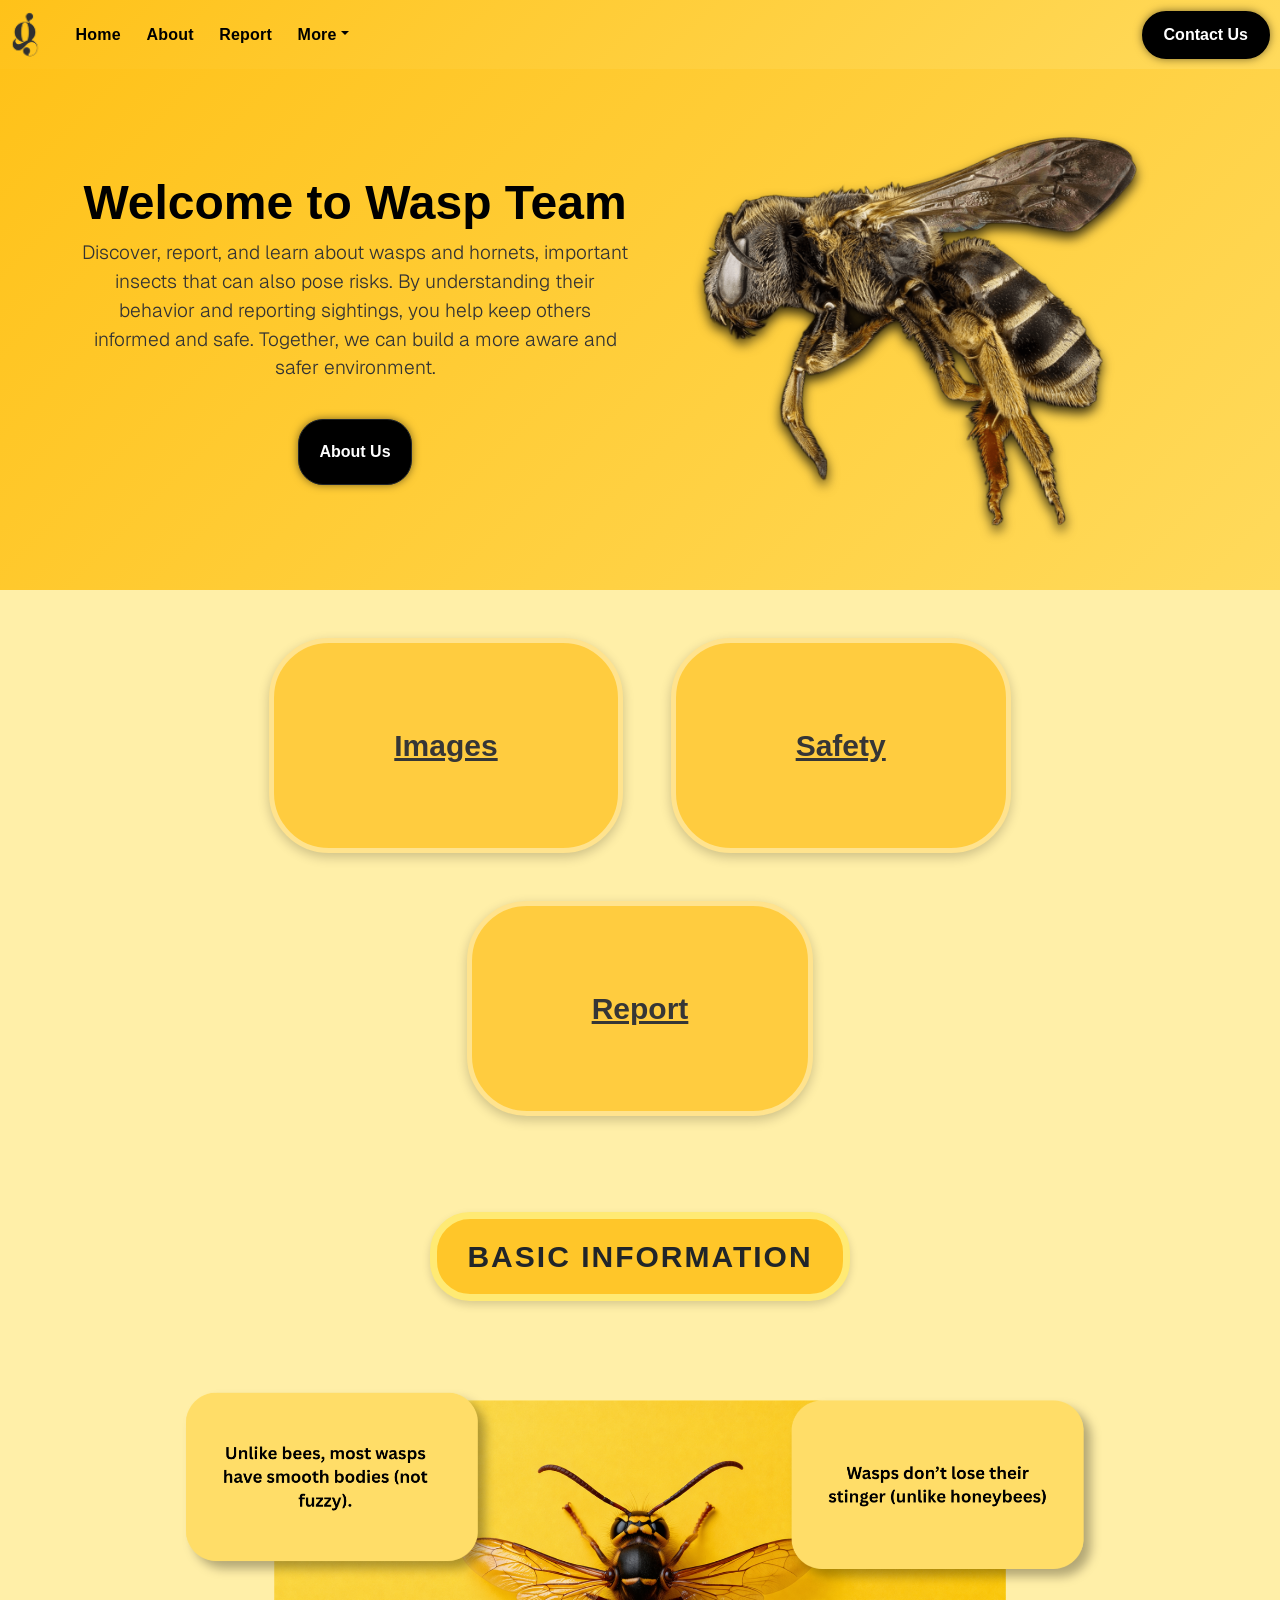
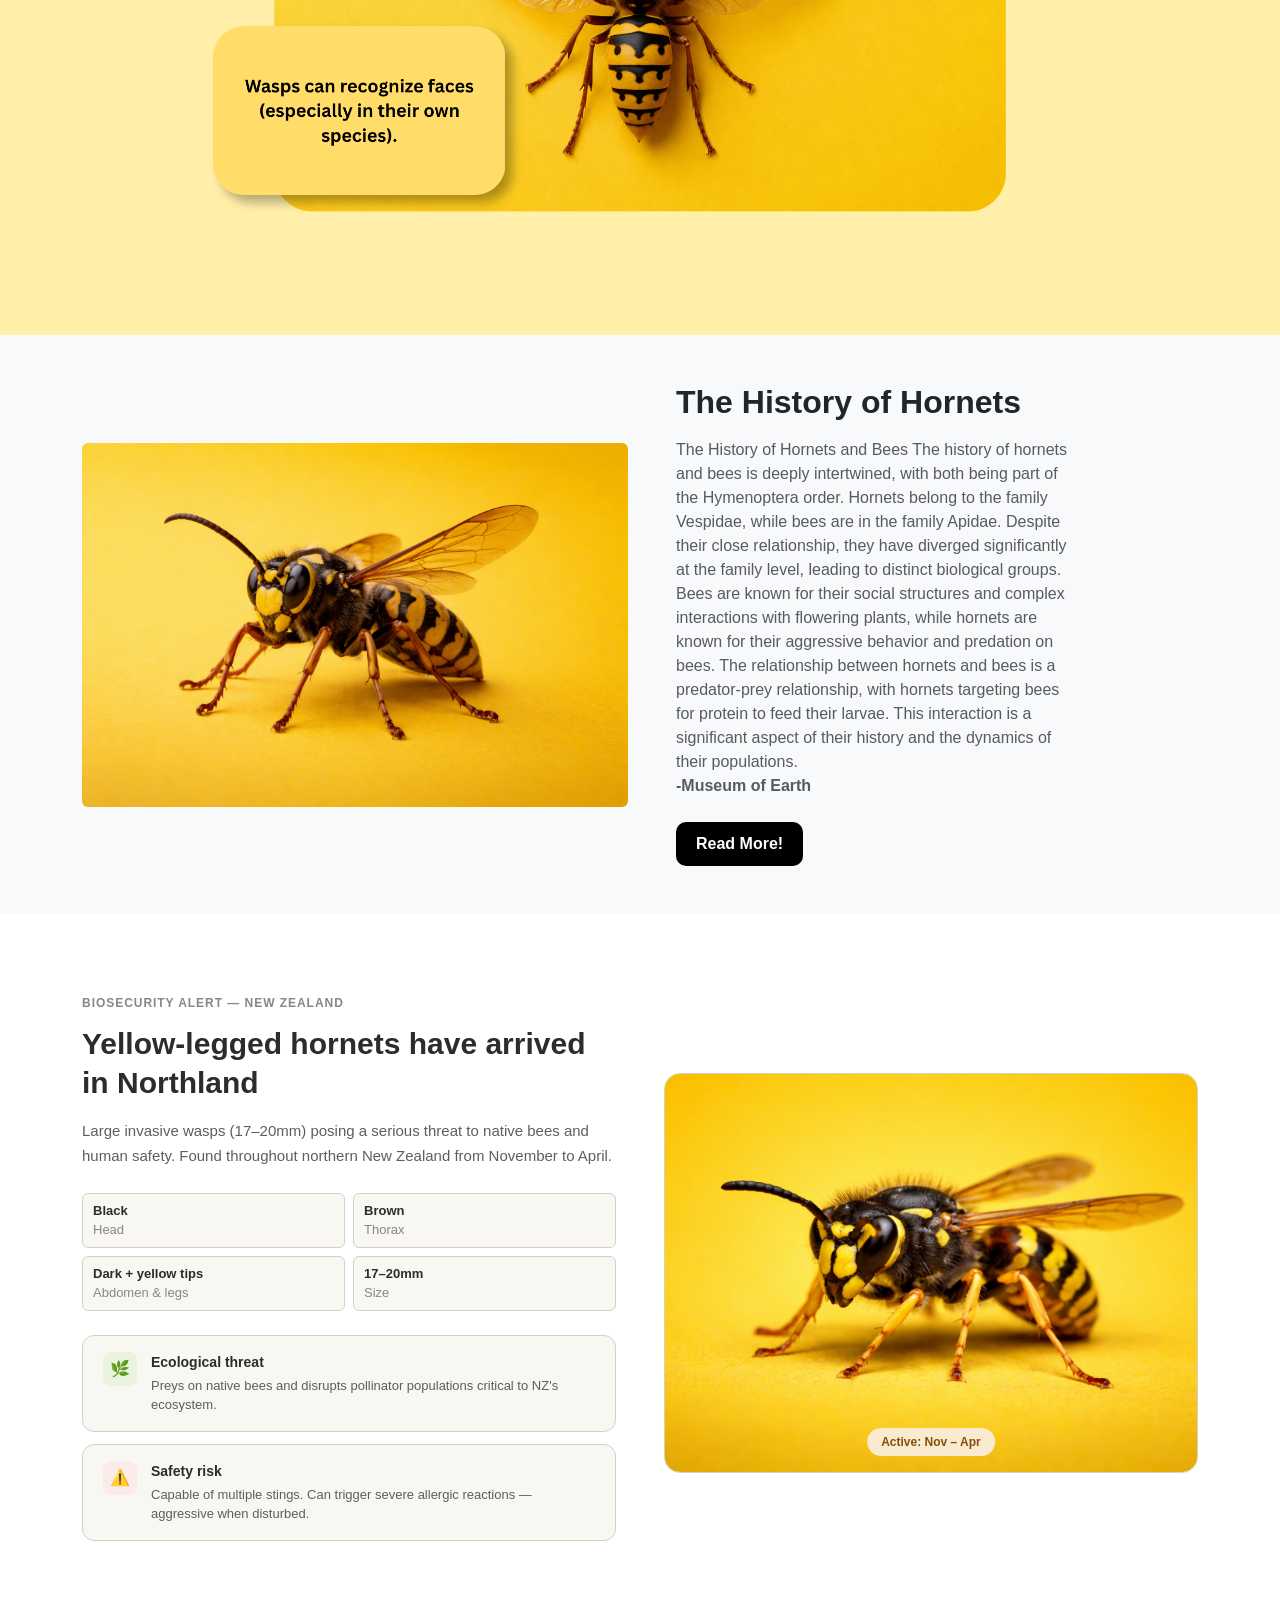
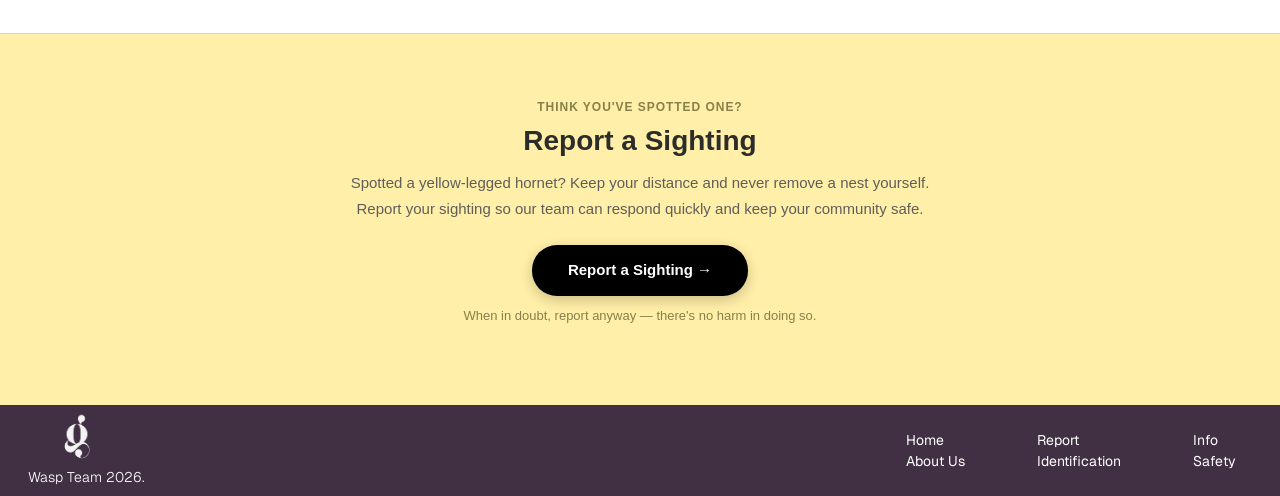
<file: index.html>
<!DOCTYPE html>
<html lang="en">
<head>
    <meta charset="UTF-8">
    <meta name="viewport" content="width=device-width, initial-scale=1.0">
    <title>Wasp Team</title>

    <link href="https://cdn.jsdelivr.net/npm/bootstrap@5.3.3/dist/css/bootstrap.min.css" rel="stylesheet">
    <link rel="stylesheet" href="stylesheet.css">

</head>
<body class="index-body">
     <nav class="navbar navbar-expand-lg navbar-light">
        <a class="bannerbee" href="#">
            <img src="Images/Hornet-Logo-Black.png" width="50" height="50" class="d-inline-block align-text-top me-2" alt="Hornet logo">
        </a>

            <button class="navbar-toggler" type="button" data-bs-toggle="collapse"
            data-bs-target="#navbarContent" aria-controls="navbarContent"
            aria-expanded="false" aria-label="Toggle navigation">
            <span class="navbar-toggler-icon"></span>
            </button>

        <div class="collapse navbar-collapse" id="navbarContent">
            <ul class="navbar-nav me-auto mb-2 mb-lg-0">
            <li class="nav-item"><a class="nav-link active" href="index.html">Home</a></li>
            <li class="nav-item"><a class="nav-link" href="about.html">About</a></li>
            <li class="nav-item"><a class="nav-link" href="report-page.html">Report</a></li>
            <li class="nav-item dropdown custom-dropdown">
            <a class="nav-link dropdown-toggle" href="#" role="button" data-bs-toggle="dropdown">More</a>
            <div class="dropdown-menu custom-menu">
                <a class="dropdown-item" href="identification.html">Identification</a>
                <a class="dropdown-item" href="Why_they_are_harmful.html">Why They're Harmful</a>
                <a class="dropdown-item" href="safety-page.html">Safety</a>
            </div>
            </li>
            </ul>
            <form class="d-flex">
                <button class="btn contact-btn contactbutton" type="submit">Contact Us</button>
            </form>
        </div>
    </nav>
    <!-- nav -->
    
    <section class="hero-banner py-5" style="background-color: #FFC219; color: #000;">
        <div class="container">
            <div class="row align-items-center">
                <!-- Info on the left -->
                <div class="col-md-6 mb-4 mb-md-0">
                    <h1 class="display-5 fw-bold welcometext">Welcome to Wasp Team</h1>
                    <p class="lead">Discover, report, and learn about wasps and hornets, important insects that can also pose risks. By understanding their behavior and reporting sightings, you help keep others informed and safe. Together, we can build a more aware and safer environment.</p>
                    <!-- FIX 1: replaced <a><button> with styled <a> -->
                    <a href="about.html" class="btn btn-dark mt-3 aboutus-text">About Us</a>
                </div>
                <!-- Image on the right -->
                <div class="col-md-6 text-center bannerbee-image">
                    <img src="Images/bannerbee.png" alt="Wasp Team Logo" class="img-fluid">
                </div>
            </div>
        </div>
    </section>


<div class="container py-5 text-center buttons">
  <div class="d-flex justify-content-center gap-5 flex-wrap">
    <!-- FIX 2, 3, 4 replaced <a><button> with styled <a> -->
    <a href="identification.html" class="custom-btn"><strong>Images</strong></a>
    <a href="safety-page.html" class="custom-btn"><strong>Safety</strong></a>
    <a href="report-page.html" class="custom-btn"><strong>Report</strong></a>
  </div>
</div>
<div class="container text-center py-5">
    <div class="mb-4">
        <div class="title-box"><strong>BASIC INFORMATION</strong></div>
    </div>

    <div class="main-box">
        <img src="Images/waspelement.png" class="img-fluid" alt="Wasp Element Image">
    </div>
</div>


    <section class="py-5 bg-light">
        <div class="container">
            <div class="row align-items-center">
                <div class="col-md-6 mb-4 mb-md-0">
                    <img src="Images/hornetstanding.png" alt="Hornet image" class="img-fluid rounded">
                </div>
                <div class="col-md-5">
                    <!-- FIX 16: changed h3 to h2 to stop skipping levels -->
                    <h2 class="fw-bold mb-3 px-4">The History of Hornets</h2>
                    <p class="text-muted px-4">
The History of Hornets and Bees
The history of hornets and bees is deeply intertwined, with both being part of the Hymenoptera order. Hornets belong to the family Vespidae, while bees are in the family Apidae. Despite their close relationship, they have diverged significantly at the family level, leading to distinct biological groups. Bees are known for their social structures and complex interactions with flowering plants, while hornets are known for their aggressive behavior and predation on bees. The relationship between hornets and bees is a predator-prey relationship, with hornets targeting bees for protein to feed their larvae. This interaction is a significant aspect of their history and the dynamics of their populations. <br> <!-- FIX 5, 6: closed the unclosed <strong> tag properly -->
                    <strong>-Museum of Earth</strong></p>
                    <!-- FIX 7: replaced <a><button> with styled <a> -->
                    <a href="identification.html" class="btn btn-warning fw-bold mt-2 mx-4 readmorebtn">Read More!</a>
                </div>
            </div>
        </div>
    </section>


<!-- Biosecurity Alert Section -->
<section class="hornet-section">
  <div class="container">
    <div class="row align-items-center g-5">

      <!-- left sideInfo -->
      <div class="col-lg-6">
        <p class="section-label">Biosecurity Alert — New Zealand</p>
        <h2>Yellow-legged hornets have arrived in Northland</h2>
        <p class="lead-text">
          Large invasive wasps (17–20mm) posing a serious threat to native bees and human safety.
          Found throughout northern New Zealand from November to April.
        </p>

        <!-- Identification grid -->
        <div class="id-grid">
          <div class="id-tag"><span>Black</span>Head</div>
          <div class="id-tag"><span>Brown</span>Thorax</div>
          <div class="id-tag"><span>Dark + yellow tips</span>Abdomen &amp; legs</div>
          <div class="id-tag"><span>17–20mm</span>Size</div>
        </div>

        <!-- Threat cards -->
        <div class="threat-card">
          <div class="icon icon-eco">🌿</div>
          <div>
            <p class="card-title">Ecological threat</p>
            <p class="card-desc">Preys on native bees and disrupts pollinator populations critical to NZ's ecosystem.</p>
          </div>
        </div>

        <div class="threat-card">
          <div class="icon icon-safety">⚠️</div>
          <div>
            <p class="card-title">Safety risk</p>
            <p class="card-desc">Capable of multiple stings. Can trigger severe allergic reactions — aggressive when disturbed.</p>
          </div>
        </div>
      </div>

      <!-- RIGHT: Image -->
      <div class="col-lg-6">
        <div class="image-frame">
          <img src="Images/reportindexwasp.png" alt="Yellow-legged hornet">
          <div class="season-pill">Active: Nov – Apr</div>
        </div>
      </div>

    </div>
  </div>
</section>

<!-- Report CTA Section (separate, centered, consistent with page style) -->
<section class="report-cta-section">
  <div class="container text-center">
    <div class="report-cta-inner">
      <p class="report-cta-label">Think you've spotted one?</p>
      <h2 class="report-cta-heading">Report a Sighting</h2>
      <p class="report-cta-desc">
        Spotted a yellow-legged hornet? Keep your distance and never remove a nest yourself.<br>
        Report your sighting so our team can respond quickly and keep your community safe.
      </p>
      <a href="report-page.html" class="report-cta-btn">Report a Sighting →</a>
      <p class="report-cta-hint">When in doubt, report anyway — there's no harm in doing so.</p>
    </div>
  </div>
</section>

 <!-- Footer -->
<footer id="footer-main" class="text-white py-2 container-fluid">
    <div class="row align-items-center px-3">
        <!-- Logo + text -->
        <div class="col-12 col-md-auto mb-3 mb-md-0 d-flex flex-column align-items-center align-items-md-start">
            <a href="index.html">
                <img src="Images/Hornet-Logo-White.png"
                     alt="Logo"
                     class="footer-logo mb-1 mx-4"
                     style="height: 50px;">
            </a>
            <p class="mb-0 small fw-light text-center text-md-start">
                Wasp Team 2026.
            </p>
        </div>
        <div class="col-md d-none d-md-block"></div>

        <!-- Footer links -->
        <nav class="col-12 col-md-auto">
            <div class="d-flex flex-column flex-md-row gap-md-3">
                <hr class="w-100 d-md-none border-light opacity-50 my-2">
                <div class="border-md-start ps-md-4 py-md-1">
                    <a href="index.html" class="d-block text-decoration-none text-white small px-md-3 footer-button">Home</a>
                    <a href="about.html" class="d-block text-decoration-none text-white small px-md-3 footer-button">About Us</a>
                </div>
                <hr class="w-100 d-md-none border-light opacity-50 my-2">
                <div class="border-md-start ps-md-4 py-md-1">
                    <a href="report-page.html" class="d-block text-decoration-none text-white small px-md-3 footer-button">Report</a>
                    <a href="identification.html" class="d-block text-decoration-none text-white small px-md-3 footer-button">Identification</a>
                </div>
                <hr class="w-100 d-md-none border-light opacity-50 my-2">

                <div class="border-md-start ps-md-4 py-md-1">
                    <a href="why_they_are_harmful.html" class="d-block text-decoration-none text-white small px-md-3 footer-button">Info</a>
                    <a href="safety-page.html" class="d-block text-decoration-none text-white small px-md-3 footer-button">Safety</a>
                </div>
                <hr class="w-100 d-md-none border-light opacity-50 mt-2">
            </div>
        </nav>
    </div>
</footer>

<script src="https://cdn.jsdelivr.net/npm/bootstrap@5.3.3/dist/js/bootstrap.bundle.min.js"></script>
</body>
</html>
</file>
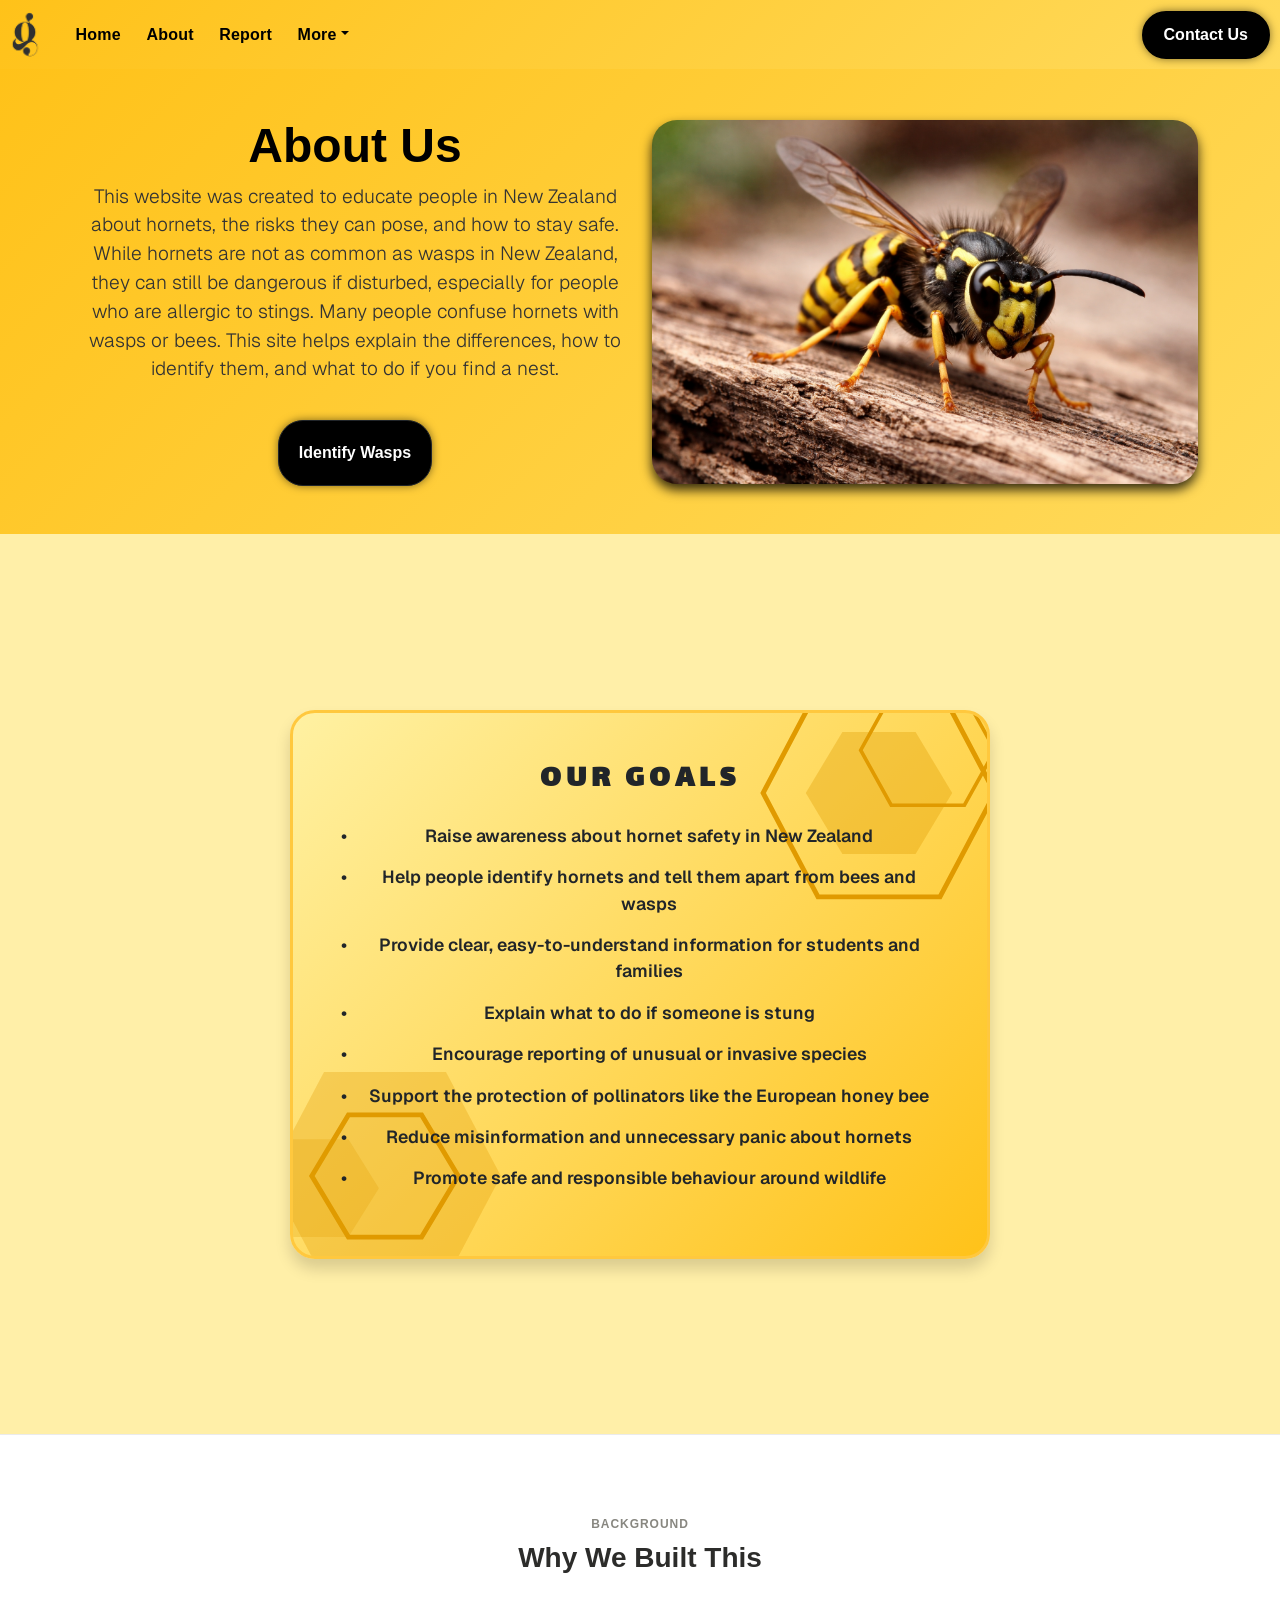
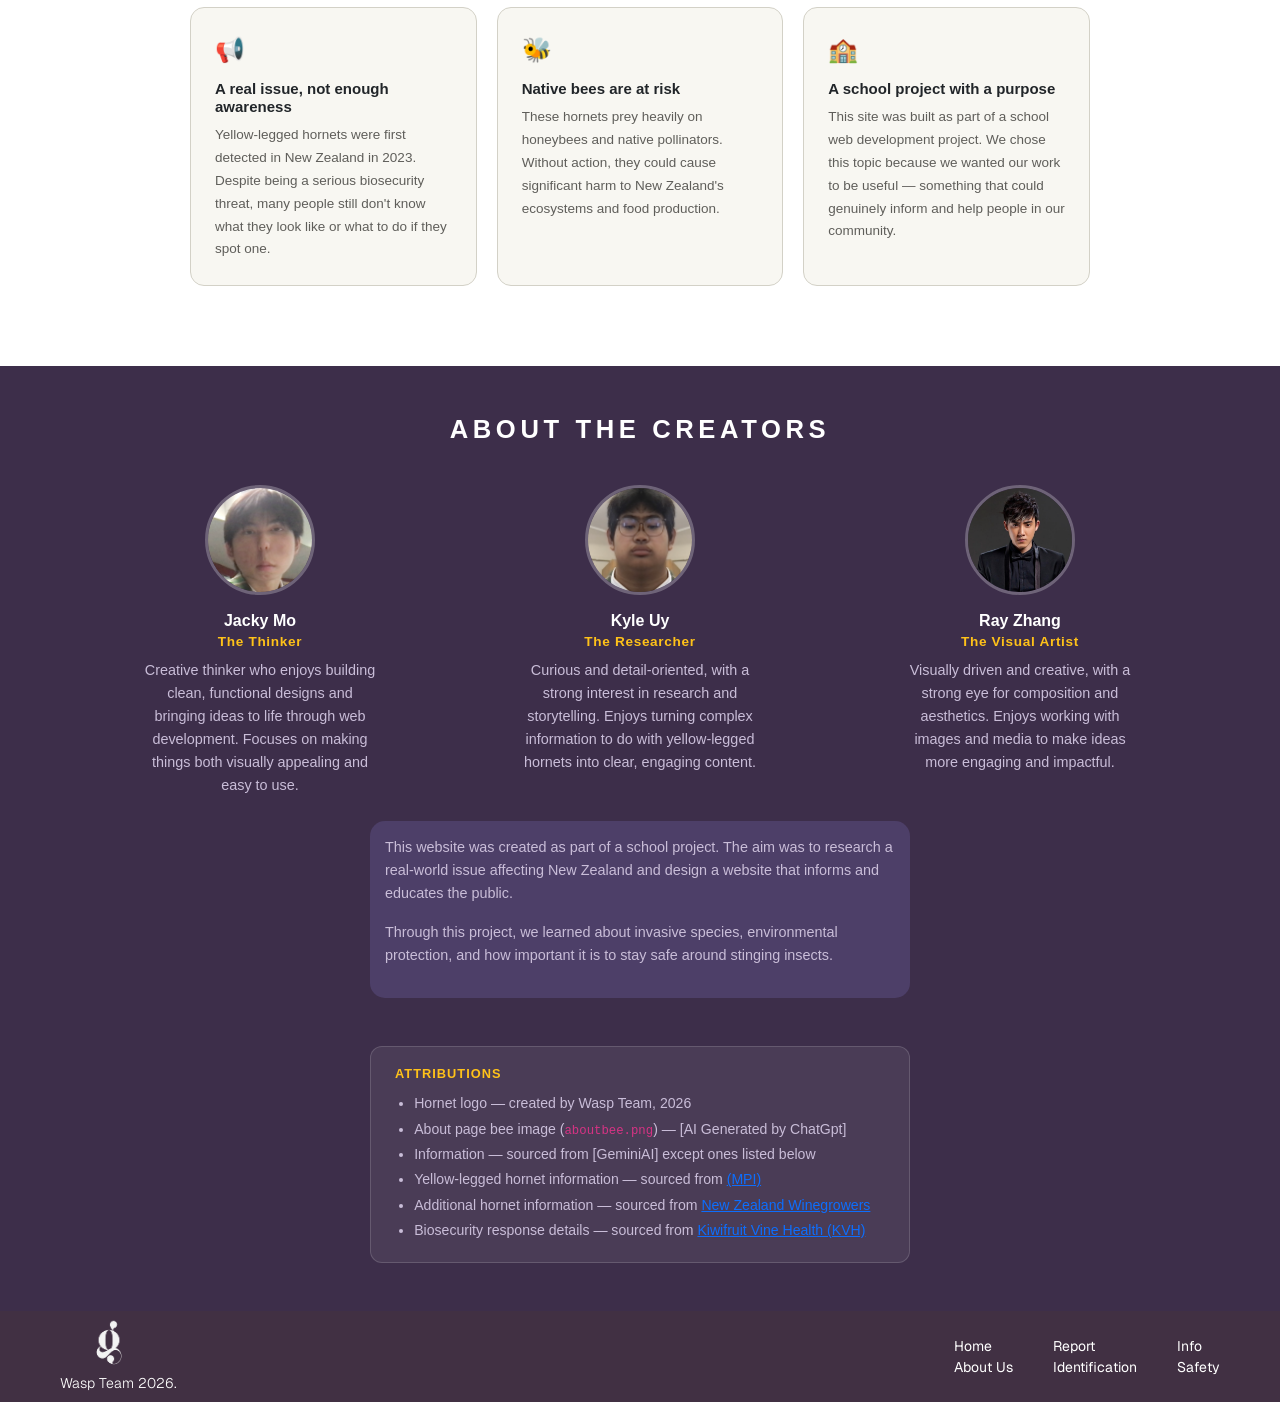
<file: about.html>
<!DOCTYPE html>
<html lang="en">
<head>
    <meta charset="UTF-8">
    <meta name="viewport" content="width=device-width, initial-scale=1.0">
    <title>Wasp Team</title>

    <link href="https://cdn.jsdelivr.net/npm/bootstrap@5.3.3/dist/css/bootstrap.min.css" rel="stylesheet">
    <link rel="stylesheet" href="stylesheet.css">

</head>
<body class="index-body">
    <!-- nav -->
    <nav class="navbar navbar-expand-lg navbar-light">
        <a class="bannerbee" href="#">
            <img src="Images/Hornet-Logo-Black.png" width="50" height="50" class="d-inline-block align-text-top me-2" alt="Hornet logo">
        </a>

            <button class="navbar-toggler" type="button" data-bs-toggle="collapse"
            data-bs-target="#navbarContent" aria-controls="navbarContent"
            aria-expanded="false" aria-label="Toggle navigation">
            <span class="navbar-toggler-icon"></span>
            </button>

        <div class="collapse navbar-collapse" id="navbarContent">
            <ul class="navbar-nav me-auto mb-2 mb-lg-0">
            <li class="nav-item"><a class="nav-link active" href="index.html">Home</a></li>
            <li class="nav-item"><a class="nav-link" href="about.html">About</a></li>
            <li class="nav-item"><a class="nav-link" href="report-page.html">Report</a></li>
            <li class="nav-item dropdown">
            <li class="nav-item dropdown custom-dropdown">
            <a class="nav-link dropdown-toggle" href="#" role="button" data-bs-toggle="dropdown">More</a>
            <div class="dropdown-menu custom-menu">
                <a class="dropdown-item" href="identification.html">Identification</a>
                <a class="dropdown-item" href="Why_they_are_harmful.html">Why They're Harmful</a>
                <a class="dropdown-item" href="safety-page.html">Safety</a>
            </div>
            </li>
            </ul>
            <form class="d-flex">
                <button class="btn contact-btn contactbutton" type="submit">Contact Us</button>
            </form>
        </div>
    </nav>
    <!-- nav -->
       <section class="hero-banner py-5" style="background-color: #FFC219; color: #000;">
        <div class="container">
            <div class="row align-items-center">
                <!-- Info on the left -->
                <div class="col-md-6 mb-4 mb-md-0">
                    <h1 class="display-5 fw-bold welcometext">About Us</h1>
                    <p class="lead">This website was created to educate people in New Zealand about hornets, the risks they can pose, and how to stay safe. While hornets are not as common as wasps in New Zealand, they can still be dangerous if disturbed, especially for people who are allergic to stings.
Many people confuse hornets with wasps or bees. This site helps explain the differences, how to identify them, and what to do if you find a nest.</p>
                    <a href="identification.html" class="btn btn-dark mt-3 aboutus-text">Identify Wasps</a>
                </div>
                <!-- Image on the right -->
                <div class="col-md-6 text-center bannerbee-image">
                    <img src="Images/aboutbee.png" alt="Wasp Team Logo" class="img-fluid">
                </div>
            </div>
        </div>
    </section>

    <!-- goals -->
     <div class="container d-flex justify-content-center align-items-center min-vh-100">
  <div class="goals-card text-center p-5">

    <h2 class="fw-bold mb-4 goals-title">OUR GOALS</h2>

    <ul class="list-unstyled goals-list">
      <li>Raise awareness about hornet safety in New Zealand</li>
      <li>Help people identify hornets and tell them apart from bees and wasps</li>
      <li>Provide clear, easy-to-understand information for students and families</li>
      <li>Explain what to do if someone is stung</li>
      <li>Encourage reporting of unusual or invasive species</li>
      <li>Support the protection of pollinators like the European honey bee</li>
      <li>Reduce misinformation and unnecessary panic about hornets</li>
      <li>Promote safe and responsible behaviour around wildlife</li>
    </ul>

  </div>
</div>
<!-- goals -->

<!-- Why We Built This -->
<section class="why-section">
  <div class="container">
    <div class="why-inner">
      <p class="why-label">Background</p>
      <h2 class="why-heading">Why We Built This</h2>
      <div class="why-grid">
        <div class="why-card">
          <div class="why-icon">📢</div>
          <h3>A real issue, not enough awareness</h3>
          <p>Yellow-legged hornets were first detected in New Zealand in 2023. Despite being a serious biosecurity threat, many people still don't know what they look like or what to do if they spot one.</p>
        </div>
        <div class="why-card">
          <div class="why-icon">🐝</div>
          <h3>Native bees are at risk</h3>
          <p>These hornets prey heavily on honeybees and native pollinators. Without action, they could cause significant harm to New Zealand's ecosystems and food production.</p>
        </div>
        <div class="why-card">
          <div class="why-icon">🏫</div>
          <h3>A school project with a purpose</h3>
          <p>This site was built as part of a school web development project. We chose this topic because we wanted our work to be useful — something that could genuinely inform and help people in our community.</p>
        </div>
      </div>
    </div>
  </div>
</section>
<!-- Why We Built This -->

   <section class="creators-section">
  <div class="container">

    <h2 class="creators-title">About the Creators</h2>

    <!-- Creator cards -->
    <div class="row justify-content-center g-4 mb-4">

      <div class="col-12 col-sm-6 col-md-4 text-center">
        <img src="Images/jackymo.png" alt="Jacky Mo" class="creator-img mb-3">
        <h3 class="creator-name">Jacky Mo</h3>
        <p class="creator-role">The Thinker</p>
        <p class="creator-bio">Creative thinker who enjoys building clean, functional designs and bringing ideas to life through web development. Focuses on making things both visually appealing and easy to use.</p>
      </div>

      <div class="col-12 col-sm-6 col-md-4 text-center">
        <img src="Images/kyleuy.png" alt="Kyle Uy" class="creator-img mb-3">
        <h3 class="creator-name">Kyle Uy</h3>
        <p class="creator-role">The Researcher</p>
        <p class="creator-bio">Curious and detail-oriented, with a strong interest in research and storytelling. Enjoys turning complex information to do with yellow-legged hornets into clear, engaging content.</p>
      </div>

      <div class="col-12 col-sm-6 col-md-4 text-center">
        <img src="Images/rayzhang.png" alt="Ray Zhang" class="creator-img mb-3">
        <h3 class="creator-name">Ray Zhang</h3>
        <p class="creator-role">The Visual Artist</p>
        <p class="creator-bio">Visually driven and creative, with a strong eye for composition and aesthetics. Enjoys working with images and media to make ideas more engaging and impactful.</p>
      </div>

    </div>

    <!-- Description -->
    <div class="row justify-content-center mb-5">
      <div class="col-12 col-md-8">
        <div class="creators-text">
          <p>This website was created as part of a school project. The aim was to research a real-world issue affecting New Zealand and design a website that informs and educates the public.</p>
          <p>Through this project, we learned about invasive species, environmental protection, and how important it is to stay safe around stinging insects.</p>
        </div>
      </div>
    </div>

    <!-- Image Attribution -->
    <div class="image-attribution-box">
      <h3 class="attribution-title">Attributions</h3>
      <ul class="attribution-list">
        <li>Hornet logo — created by Wasp Team, 2026</li>
        <li>About page bee image (<code>aboutbee.png</code>) — [AI Generated by ChatGpt]</li>
        <li>Information — sourced from [GeminiAI] except ones listed below</li>
        <li>Yellow-legged hornet information — sourced from <a href="https://www.mpi.govt.nz/biosecurity/exotic-pests-and-diseases-in-new-zealand/active-biosecurity-responses-to-pests-and-diseases/yellow-legged-hornets-in-auckland">(MPI)</a></li>
<li>Additional hornet information — sourced from <a href="https://www.nzwine.com/en/sustainability/biosecurity/yellow-legged-hornet/">New Zealand Winegrowers</a></li>
<li>Biosecurity response details — sourced from <a href="https://kvh.org.nz/biosecurity/yellow-legged-hornet">Kiwifruit Vine Health (KVH)</a></li>
      </ul>
    </div>

    </div>
  </section>

    <!-- Footer Section -->
    <footer id="footer-trial-1" class="text-white py-2 container-fluid">
        <div class="row align-items-center px-5">
            <!-- Logo and copyright -->
            <div class="col-12 col-md-auto mb-3 mb-md-0 d-flex flex-column align-items-center align-items-md-start">
                <a href="#"><img src="Images/Hornet-Logo-White.png" alt="Logo" class="footer-logo mb-1 mx-4" style="height: 50px;"></a>
                <p class="mb-0 small fw-light text-center text-md-start">Wasp Team 2026.</p>
            </div>

            <!-- Spacer for laayout-->
            <div class="col-md d-none d-md-block"></div>
            <!-- Footer navigation links -->
            <div class="col-12 col-md-auto">
                <div class="d-flex flex-column flex-md-row gap-md-3">
                    <!-- First group of links -->
                    <hr class="w-100 d-md-none border-light opacity-50 my-2">
                    <div class="border-md-start ps-md-4 py-md-1">
                        <a href="#" class="d-block text-decoration-none text-white small">Home</a>
                        <a href="#" class="d-block text-decoration-none text-white small">About Us</a>
                    </div>
                    <!-- Second group of links -->
                    <hr class="w-100 d-md-none border-light opacity-50 my-2">
                    <div class="border-md-start ps-md-4 py-md-1">
                        <a href="#" class="d-block text-decoration-none text-white small">Report</a>
                        <a href="#" class="d-block text-decoration-none text-white small">Identification</a>
                    </div>
                    <!-- Third grop of links -->
                    <hr class="w-100 d-md-none border-light opacity-50 my-2">
                    <div class="border-md-start ps-md-4 py-md-1">
                        <a href="#" class="d-block text-decoration-none text-white small">Info</a>
                        <a href="#" class="d-block text-decoration-none text-white small">Safety</a>
                    </div>
                    <hr class="w-100 d-md-none border-light opacity-50 mt-2">
                </div>
            </div>
        </div>
    </footer>
    <!-- Bootstrap JS Bundle CDN -->
    <script src="https://cdn.jsdelivr.net/npm/bootstrap@5.3.3/dist/js/bootstrap.bundle.min.js"></script>
</body>
</html>
</file>
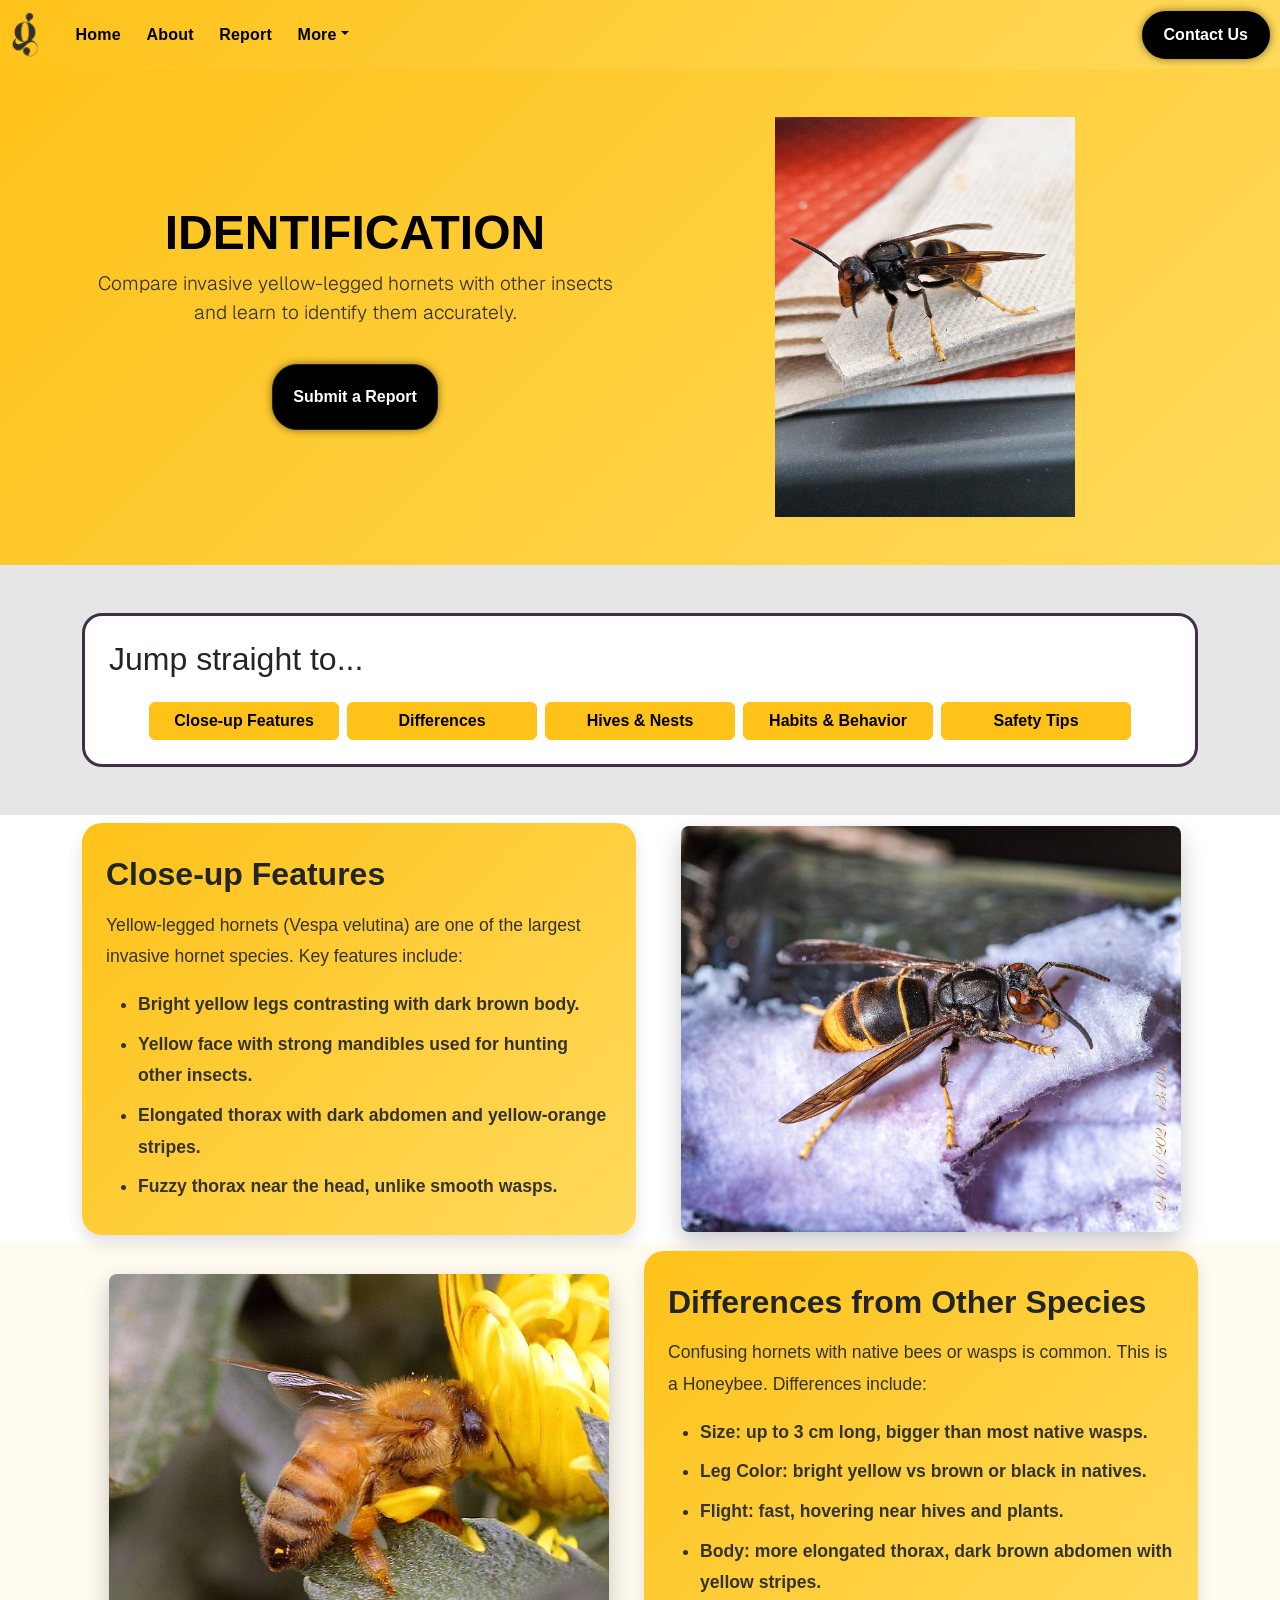
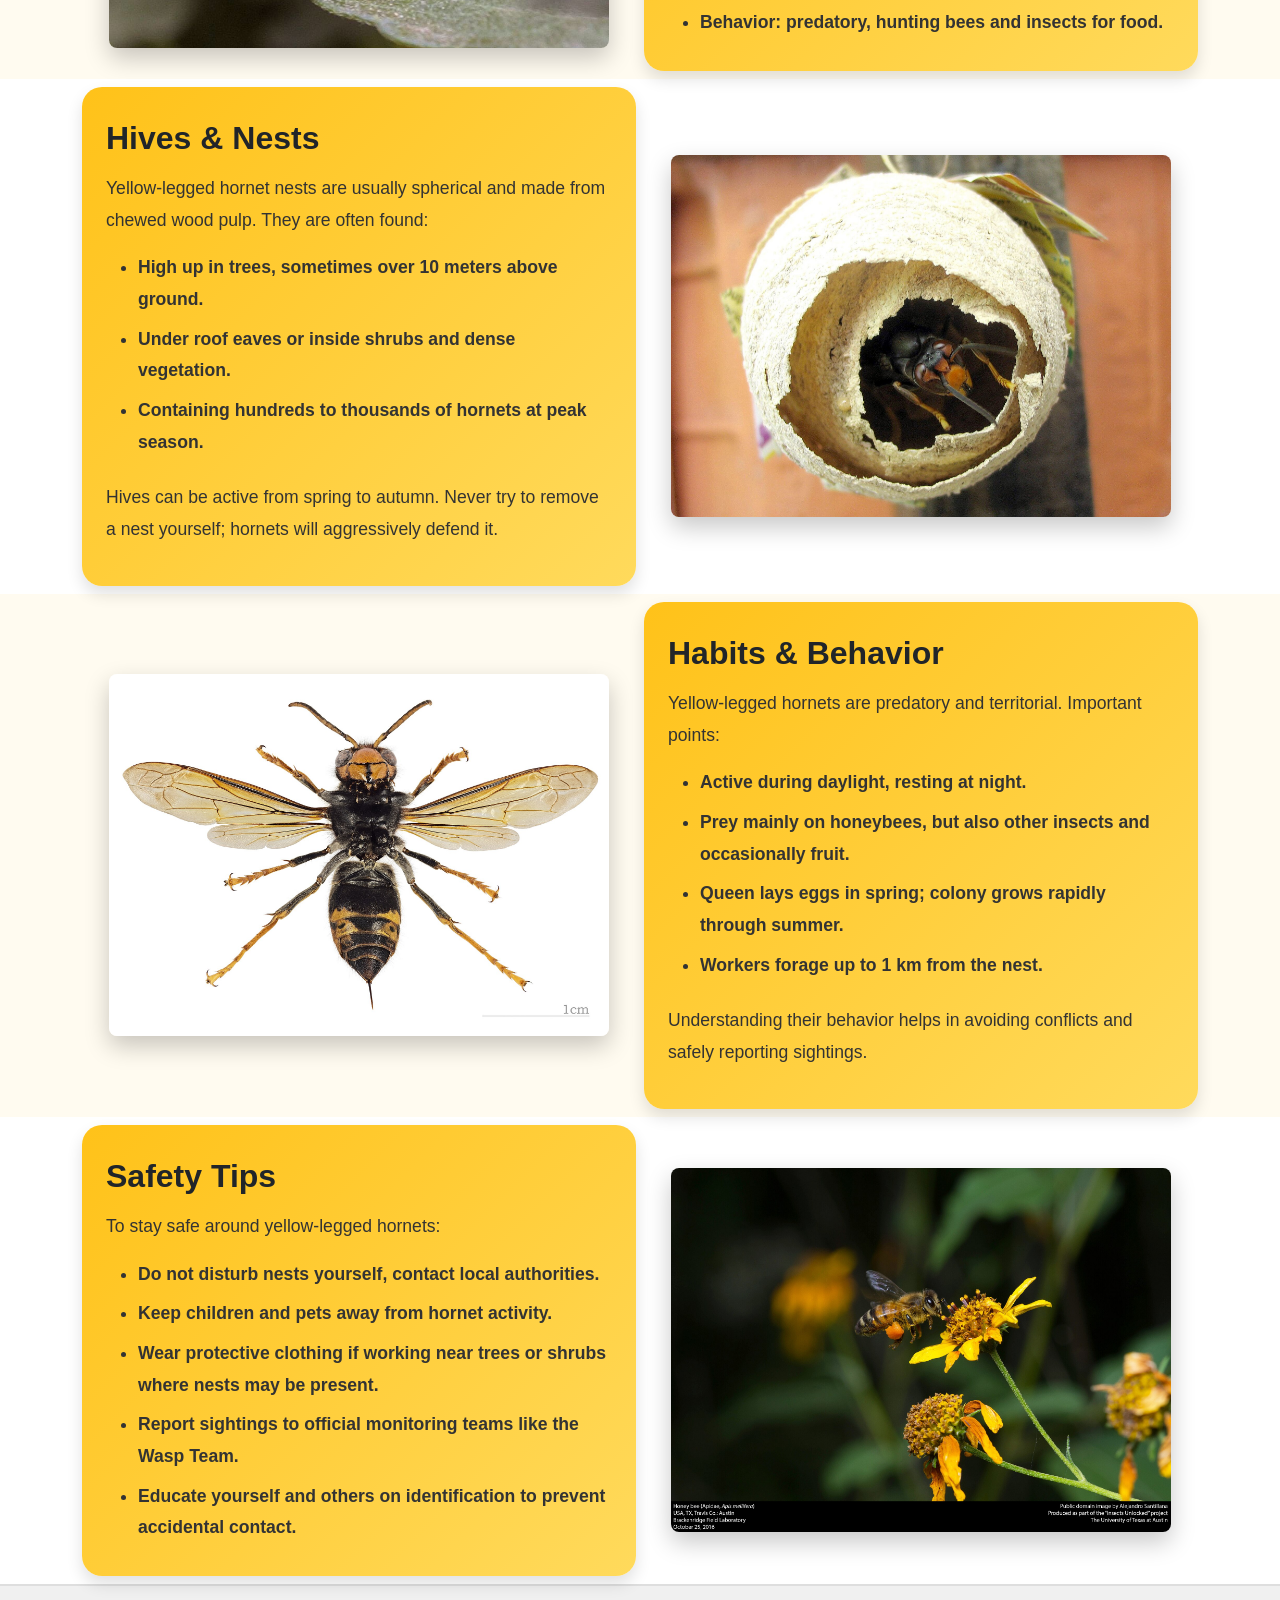
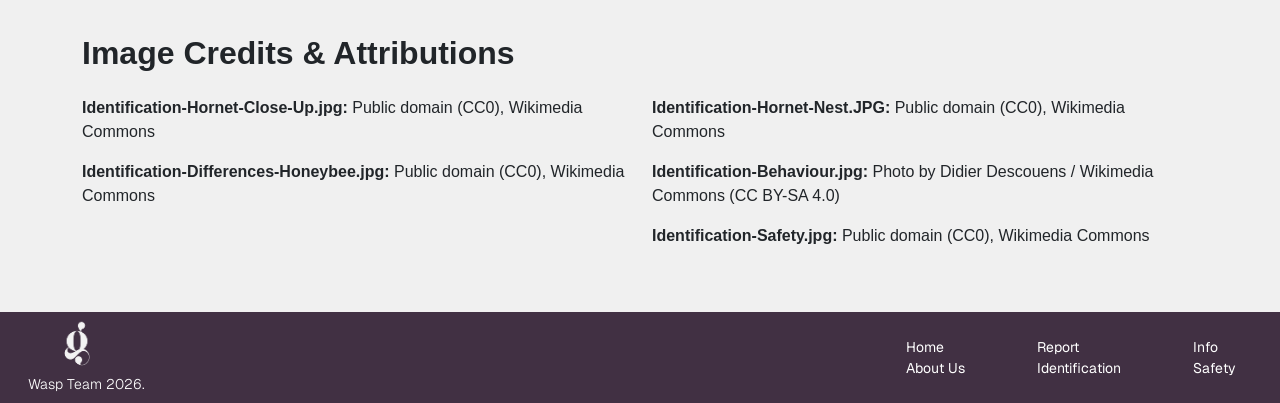
<file: identification.html>
<!DOCTYPE html>
<html lang="en">
<head>
    <meta charset="UTF-8">
    <meta name="viewport" content="width=device-width, initial-scale=1.0">
    <meta name="description" content="Identification page for invasive yellow-legged hornets. Compare images and learn how to identify them.">
    <meta name="keywords" content="hornet, invasive species, identification, yellow-legged hornet, wasp">
    <link href="https://cdn.jsdelivr.net/npm/bootstrap@5.3.3/dist/css/bootstrap.min.css" rel="stylesheet">
    <link rel="stylesheet" href="stylesheet.css">
    <title>Identification – Wasp Team</title>
</head>
<body>
<!-- Header / Navigation -->
<header class="honeycomb-bg">
    <nav class="navbar navbar-expand-lg navbar-light">
        <a class="bannerbee" href="index.html">
            <img src="Images/Hornet-Logo-Black.png" width="50" height="50" class="d-inline-block align-text-top me-2" alt="wasp team logo, a curly 'g'">
        </a>

            <button class="navbar-toggler" type="button" data-bs-toggle="collapse"
            data-bs-target="#navbarContent" aria-controls="navbarContent"
            aria-expanded="false" aria-label="Toggle navigation">
            <span class="navbar-toggler-icon"></span>
            </button>

        <div class="collapse navbar-collapse" id="navbarContent">
            <ul class="navbar-nav me-auto mb-2 mb-lg-0">
            <li class="nav-item"><a class="nav-link active" href="index.html">Home</a></li>
            <li class="nav-item"><a class="nav-link" href="about.html">About</a></li>
            <li class="nav-item"><a class="nav-link" href="report-page.html">Report</a></li>
            <li class="nav-item dropdown custom-dropdown">
            <a class="nav-link dropdown-toggle" href="#" role="button" data-bs-toggle="dropdown">More</a>
            <div class="dropdown-menu custom-menu">
                <a class="dropdown-item" href="identification.html">Identification</a>
                <a class="dropdown-item" href="Why_they_are_harmful.html">Why They're Harmful</a>
                <a class="dropdown-item" href="safety-page.html">Safety</a>
            </div>
            </li>
            </ul>
            <a href="mailto:jm22186@my.westlake.school.nz" class="btn contact-btn contactbutton">Contact Us</a>
        </div>
    </nav>
</header>

<main>
<!-- Hero Banner -->
<section class="hero-banner py-5 text-dark">
    <div class="container">
        <div class="row align-items-center">
            <div class="col-md-6 mb-4 mb-md-0">
                <h1 class="display-5 fw-bold">IDENTIFICATION</h1>
                <p class="lead">Compare invasive yellow-legged hornets with other insects and learn to identify them accurately.</p>
                <a class="report-button-link btn btn-dark mt-3 aboutus-text" target="_blank" href="report-page.html">
                   Submit a Report
                </a>            
            </div>
            <div class="col-md-6 text-center">
                <img src="Images/Hornet_on_a_tissue.jpg" alt="Wasp Team Logo" class="img-fluid" id="identification-hero-img">
            </div>
        </div>
    </div>
</section>

<!-- Quick Links Container -->
<section class="container my-5">
    <div class="quicklinks-box p-4 mb-4">
        <h2 class="mb-4">Jump straight to...</h2>
        <div class="row g-2 justify-content-center">
            <div class="col-12 col-sm-6 col-lg-auto">
                <a href="#closeup" class="btn btn-warning w-100 fw-bold">Close-up Features</a>
            </div>
            <div class="col-12 col-sm-6 col-lg-auto">
                <a href="#differences" class="btn btn-warning w-100 fw-bold">Differences</a>
            </div>
            <div class="col-12 col-sm-6 col-lg-auto">
                <a href="#hives" class="btn btn-warning w-100 fw-bold">Hives & Nests</a>
            </div>
            <div class="col-12 col-sm-6 col-lg-auto">
                <a href="#habits" class="btn btn-warning w-100 fw-bold">Habits & Behavior</a>
            </div>
            <div class="col-12 col-sm-6 col-lg-auto">
                <a href="#safety" class="btn btn-warning w-100 fw-bold">Safety Tips</a>
            </div>
        </div>
    </div>
</section>


<!-- Section 1: Close-up Features -->
<section class="py-2 identification-light-bg" id="closeup">
    <div class="container">
        <div class="row align-items-center g-4 g-md-2">
            <div class="col-12 col-md-6 order-md-1 order-2">
                <article class="info-box p-4 h-100 d-flex flex-column justify-content-center">
                <h2 class="fw-bold mb-3 pt-2">Close-up Features</h2>
                    <p class="mb-3">Yellow-legged hornets (Vespa velutina) are one of the largest invasive hornet species. Key features include:</p>
                    <ul class="mb-0">
                        <li class="mb-2">Bright yellow legs contrasting with dark brown body.</li>
                        <li class="mb-2">Yellow face with strong mandibles used for hunting other insects.</li>
                        <li class="mb-2">Elongated thorax with dark abdomen and yellow-orange stripes.</li>
                        <li class="mb-2">Fuzzy thorax near the head, unlike smooth wasps.</li>
                    </ul>
                </article>
            </div>
            <div class="col-12 col-md-6 order-md-2 order-1 text-center ps-md-4">
                <img src="Images/Identification-Hornet-Close-Up.jpg" alt="Hornet Close-up" class="img-fluid rounded-3 identification-img">
            </div>
        </div>
    </div>
</section>

<!-- Section 2: Differences -->
<section class="py-2 identification-alt-bg" id="differences">
    <div class="container">
        <div class="row align-items-center g-4 g-md-2">
            <div class="col-12 col-md-6 order-md-2 order-2">
                <article class="info-box p-4 h-100 d-flex flex-column justify-content-center">
                    <h2 class="fw-bold mb-3 pt-2">Differences from Other Species</h2>
                    <p class="mb-3">Confusing hornets with native bees or wasps is common. This is a Honeybee. Differences include:</p>
                    <ul class="mb-0">
                        <li class="mb-2">Size: up to 3 cm long, bigger than most native wasps.</li>
                        <li class="mb-2">Leg Color: bright yellow vs brown or black in natives.</li>
                        <li class="mb-2">Flight: fast, hovering near hives and plants.</li>
                        <li class="mb-2">Body: more elongated thorax, dark brown abdomen with yellow stripes.</li>
                        <li class="mb-2">Behavior: predatory, hunting bees and insects for food.</li>
                    </ul>
                </article>
            </div>
            <div class="col-12 col-md-6 order-md-1 order-1 text-center">
                <img src="Images/Identification-Differences-Honeybee.jpg" alt="honeybee close up" class="img-fluid rounded-3 identification-img">
            </div>
        </div>
    </div> 
</section>

<!-- Section 3: Hives & Nests -->
<section class="py-2 identification-light-bg" id="hives">
    <div class="container">
        <div class="row align-items-center g-4 g-md-2">
            <div class="col-12 col-md-6 order-md-1 order-2">
                <article class="info-box p-4 h-100 d-flex flex-column justify-content-center">
                    <h2 class="fw-bold mb-3 pt-2">Hives & Nests</h2>
                    <p class="mb-3">Yellow-legged hornet nests are usually spherical and made from chewed wood pulp. They are often found:</p>
                    <ul class="mb-3">
                        <li class="mb-2">High up in trees, sometimes over 10 meters above ground.</li>
                        <li class="mb-2">Under roof eaves or inside shrubs and dense vegetation.</li>
                        <li class="mb-2">Containing hundreds to thousands of hornets at peak season.</li>
                    </ul>
                    <p>Hives can be active from spring to autumn. Never try to remove a nest yourself; hornets will aggressively defend it.</p>
                </article>
            </div>
            <div class="col-12 col-md-6 order-md-2 order-1 text-center">
                <img src="Images/Identification-Hornet-Nest.JPG" alt="Hornet Hive" class="img-fluid rounded-3 identification-img">
            </div>
        </div>
    </div>
</section>

<!-- Section 4: Habits & Behavior -->
<section class="py-2 identification-alt-bg" id="habits">
    <div class="container">
        <div class="row align-items-center g-4 g-md-2">
            <div class="col-12 col-md-6 order-md-2 order-2">
                <article class="info-box p-4 h-100 d-flex flex-column justify-content-center">
                    <h2 class="fw-bold mb-3 pt-2">Habits & Behavior</h2>
                    <p class="mb-3">Yellow-legged hornets are predatory and territorial. Important points:</p>
                    <ul class="mb-3">
                        <li class="mb-2">Active during daylight, resting at night.</li>
                        <li class="mb-2">Prey mainly on honeybees, but also other insects and occasionally fruit.</li>
                        <li class="mb-2">Queen lays eggs in spring; colony grows rapidly through summer.</li>
                        <li class="mb-2">Workers forage up to 1 km from the nest.</li>
                    </ul>
                    <p>Understanding their behavior helps in avoiding conflicts and safely reporting sightings.</p>
                </article>
            </div>
            <div class="col-12 col-md-6 order-md-1 order-1 text-center">
                <img src="Images/Identification-Behaviour.jpg" alt="Hornet Behavior" class="img-fluid rounded-3 identification-img">
            </div>
        </div>
    </div>
</section>

<!-- Section 5: Safety Tips -->
<section class="py-2 identification-light-bg" id="safety">
    <div class="container">
        <div class="row align-items-center g-4 g-md-2">
            <div class="col-12 col-md-6 order-md-1 order-2">
                <article class="info-box p-4 h-100 d-flex flex-column justify-content-center">
                    <h2 class="fw-bold mb-3 pt-2">Safety Tips</h2>
                    <p class="mb-3">To stay safe around yellow-legged hornets:</p>
                    <ul class="mb-0">
                        <li class="mb-2">Do not disturb nests yourself, contact local authorities.</li>
                        <li class="mb-2">Keep children and pets away from hornet activity.</li>
                        <li class="mb-2">Wear protective clothing if working near trees or shrubs where nests may be present.</li>
                        <li class="mb-2">Report sightings to official monitoring teams like the Wasp Team.</li>
                        <li class="mb-2">Educate yourself and others on identification to prevent accidental contact.</li>
                    </ul>
                </article>
            </div>
            <div class="col-12 col-md-6 order-md-2 order-1 text-center">
                <img src="Images/Identification-Safety.jpg" alt="Hornet Safety" class="img-fluid rounded-3 identification-img">
            </div>
        </div>
    </div>
</section>

<!-- Image Attribution Section -->
<section class="py-5 px-3 image-attribution">
    <div class="container">
        <h2 class="fw-bold mb-4">Image Credits & Attributions</h2>
        <div class="row">
            <div class="col-md-6 mb-3 mb-md-0 ">
                <p><strong>Identification-Hornet-Close-Up.jpg:</strong> Public domain (CC0), Wikimedia Commons</p>
                <p><strong>Identification-Differences-Honeybee.jpg:</strong> Public domain (CC0), Wikimedia Commons</p>
            </div>
            <div class="col-md-6">
                <p><strong>Identification-Hornet-Nest.JPG:</strong> Public domain (CC0), Wikimedia Commons</p>
                <p><strong>Identification-Behaviour.jpg:</strong> Photo by Didier Descouens / Wikimedia Commons (CC BY-SA 4.0)</p>
                <p><strong>Identification-Safety.jpg:</strong> Public domain (CC0), Wikimedia Commons</p>
            </div>
        </div>
    </div>
</section>
</main>


<!-- Footer -->
<footer id="footer-main" class="text-white py-2 container-fluid">
    <div class="row align-items-center px-3">
        <!-- Logo + text -->
        <div class="col-12 col-md-auto mb-3 mb-md-0 d-flex flex-column align-items-center align-items-md-start">
            <a href="index.html">
                <img src="Images/Hornet-Logo-White.png"
                     alt="Logo"
                     class="footer-logo mb-1 mx-4"
                     style="height: 50px;">
            </a>
            <p class="mb-0 small fw-light text-center text-md-start">
                Wasp Team 2026.
            </p>
        </div>
        <div class="col-md d-none d-md-block"></div>

        <!-- Footer links -->
        <nav class="col-12 col-md-auto">
            <div class="d-flex flex-column flex-md-row gap-md-3">
                <hr class="w-100 d-md-none border-light opacity-50 my-2">
                <div class="border-md-start ps-md-4 py-md-1">
                    <a href="index.html" class="d-block text-decoration-none text-white small px-md-3 footer-button">Home</a>
                    <a href="about.html" class="d-block text-decoration-none text-white small px-md-3 footer-button">About Us</a>
                </div>
                <hr class="w-100 d-md-none border-light opacity-50 my-2">
                <div class="border-md-start ps-md-4 py-md-1">
                    <a href="report-page.html" class="d-block text-decoration-none text-white small px-md-3 footer-button">Report</a>
                    <a href="identification.html" class="d-block text-decoration-none text-white small px-md-3 footer-button">Identification</a>
                </div>
                <hr class="w-100 d-md-none border-light opacity-50 my-2">

                <div class="border-md-start ps-md-4 py-md-1">
                    <a href="Why_they_are_harmful.html" class="d-block text-decoration-none text-white small px-md-3 footer-button">Info</a>
                    <a href="safety-page.html" class="d-block text-decoration-none text-white small px-md-3 footer-button">Safety</a>
                </div>
                <hr class="w-100 d-md-none border-light opacity-50 mt-2">
            </div>
        </nav>
    </div>
</footer>

<script src="https://cdn.jsdelivr.net/npm/bootstrap@5.3.3/dist/js/bootstrap.bundle.min.js"></script>
</body>
</html>
</file>
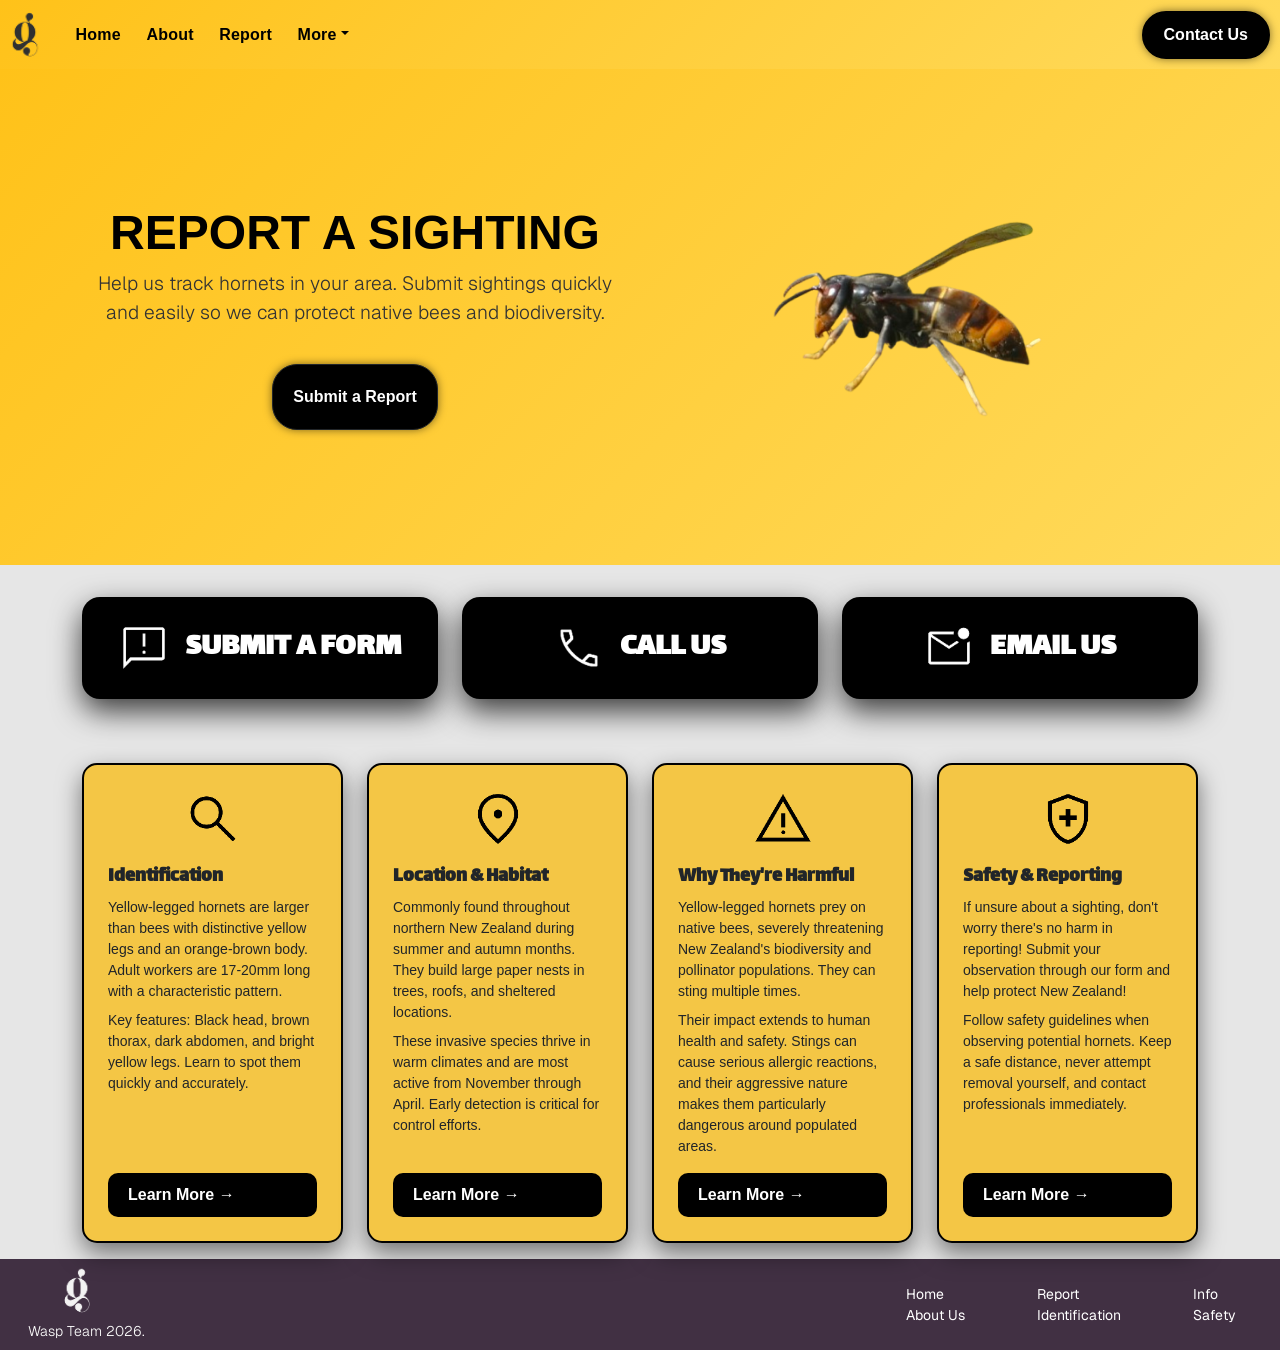
<file: report-page.html>
<!DOCTYPE html>
<html lang="en">
<head>
    <meta charset="UTF-8">
    <meta name="viewport" content="width=device-width, initial-scale=1.0">
    <meta name="description" content="Report sightings of invasive yellow-legged hornets in New Zealand. Submit reports, learn identification tips, and help protect native biodiversity.">    
    <meta name="keywords" content="hornet, navigation, website, report, yellow-legged, new zealand, invasive">
    <link href="https://cdn.jsdelivr.net/npm/bootstrap@5.3.3/dist/css/bootstrap.min.css" rel="stylesheet">
    <link rel="stylesheet" href="stylesheet.css">
    <title>Report a Hornet Sighting</title>
</head>

<body>
<!-- Header / Navigation -->
<header class="honeycomb-bg">

    <nav class="navbar navbar-expand-lg navbar-light">
        <a class="bannerbee" href="index.html">
            <img src="Images/Hornet-Logo-Black.png" width="50" height="50" alt="Image of a hornet." class="d-inline-block align-text-top me-2">
        </a>
            <button class="navbar-toggler" type="button" data-bs-toggle="collapse"
            data-bs-target="#navbarContent" aria-controls="navbarContent"
            aria-expanded="false" aria-label="Toggle navigation">
            <span class="navbar-toggler-icon"></span>
            </button>

        <div class="collapse navbar-collapse" id="navbarContent">
            <ul class="navbar-nav me-auto mb-2 mb-lg-0">
            <li class="nav-item"><a class="nav-link active" href="index.html">Home</a></li>
            <li class="nav-item"><a class="nav-link" href="about.html">About</a></li>
            <li class="nav-item"><a class="nav-link" href="report-page.html">Report</a></li>
            <li class="nav-item dropdown custom-dropdown">
            <a class="nav-link dropdown-toggle" href="#" role="button" data-bs-toggle="dropdown">More</a>
            <div class="dropdown-menu custom-menu">
                <a class="dropdown-item" href="identification.html">Identification</a>
                <a class="dropdown-item" href="Why_they_are_harmful.html">Why They're Harmful</a>
                <a class="dropdown-item" href="safety-page.html">Safety</a>
            </div>
            </li>
            </ul>
            <a href="mailto:jm22186@my.westlake.school.nz" class="btn contact-btn contactbutton">Contact Us</a>
        </div>
    </nav>
</header>

<main>


<!--Hero Banner-->
<section class="hero-banner py-5">
    <div class="container">
        <div class="row align-items-center">
            <!-- Text on the left -->
            <div class="col-md-6 mb-4 mb-md-0">
                <h1 class="display-5 fw-bold">REPORT A SIGHTING</h1>
                <p class="lead">
                    Help us track hornets in your area. Submit sightings quickly and easily so we can protect native bees and biodiversity.
                </p>
                <a class="report-button-link btn btn-dark mt-3 aboutus-text" target="_blank" href="https://forms.office.com/r/gKqWmHzZ0z">
                    Submit a Report
                </a>
            </div>
            <!-- Image on the right -->
            <div class="col-md-6 text-center">
                <img src="Images/Hornet_Heroimage_Report.png" alt="Wasp Team Logo" class="img-fluid hero-banner-img">
            </div>
        </div>
    </div>
</section>

<!--Report Buttons-->
<div class="container pt-2 mt-4">
    <div class="row g-4 mb-5">
        <div class="col-12 col-md-4">
            <a class="report-button-link report-page-button w-100 d-flex align-items-center justify-content-center p-4 h-auto" target="_blank" href="https://forms.office.com/r/gKqWmHzZ0z">
                <img alt="Chat box with exclamation mark" src="Images/ChatExclamation.png" class="me-3 report-page-image">
                <span class="fw-bold fs-2 m-0 text-center">SUBMIT A FORM</span>
            </a>
        </div>
        <div class="col-12 col-md-4">
            <a class="report-button-link report-page-button w-100 d-flex align-items-center justify-content-center p-4 h-auto" href="tel:+123456789">
                <img alt="Phone icon" src="Images/Phone-Icon.png" class="me-3 report-page-image">
                <span class="fw-bold fs-2 m-0 text-center">CALL US</span>
            </a>
        </div>
        <div class="col-12 col-md-4">
            <a class="report-button-link report-page-button w-100 d-flex align-items-center justify-content-center p-4 h-auto" href="mailto:waspteamemail@gmail.com">
                <img alt="Email icon" src="Images/Email-Icon.png" class="me-3 report-page-image">
                <span class="fw-bold fs-2 m-0 text-center">EMAIL US</span>
            </a>
        </div>
    </div>
</div>

<div class="container py-3">
    <!-- Info Pills Section -->
    <div class="row g-4">
        <!-- Box 1: Identification -->
        <div class="col-12 col-md-6 col-lg-3">
            <article class="report-page-info-pill p-4 h-100 d-flex flex-column">
                <div class="info-pill-icon mb-3">
                    <img src="Images/Magnifying-Glass-Icon.png" alt="Identification icon" class="report-page-icon">
                </div>
                <h2 class="h5 fw-bold mb-2 report-page-info-pill-title">Identification</h2>
                <p class="small mb-2">
                    Yellow-legged hornets are larger than bees with distinctive yellow legs and an orange-brown body. Adult workers are 17-20mm long with a characteristic pattern.
                </p>
                <p class="small flex-grow-1">
                    Key features: Black head, brown thorax, dark abdomen, and bright yellow legs. Learn to spot them quickly and accurately.
                </p>
                <a href="identification.html" class="mt-auto report-readmorebtn d-inline-block">Learn More →</a>
            </article>
        </div>

        <!-- Box 2: Location & Habitat -->
        <div class="col-12 col-md-6 col-lg-3">
            <article class="report-page-info-pill p-4 h-100 d-flex flex-column">
                <div class="info-pill-icon mb-3">
                    <img src="Images/location-icon.png" alt="Location icon" class="report-page-icon">
                </div>
                <h2 class="h5 fw-bold mb-2 report-page-info-pill-title">Location & Habitat</h2>
                <p class="small mb-2">
                    Commonly found throughout northern New Zealand during summer and autumn months. They build large paper nests in trees, roofs, and sheltered locations.
                </p>
                <p class="small flex-grow-1">
                    These invasive species thrive in warm climates and are most active from November through April. Early detection is critical for control efforts.
                </p>
                <a href="Why_they_are_harmful.html" class="mt-auto report-readmorebtn d-inline-block">Learn More →</a>
            </article>
        </div>

        <!-- Box 3: Why They're Harmful -->
        <div class="col-12 col-md-6 col-lg-3">
            <article class="report-page-info-pill p-4 h-100 d-flex flex-column">
                <div class="info-pill-icon mb-3">
                    <img src="Images/Warning-Icon.png" alt="Harmful icon" class="report-page-icon">
                </div>
                <h2 class="h5 fw-bold mb-2 report-page-info-pill-title">Why They're Harmful</h2>
                <p class="small mb-2">
                    Yellow-legged hornets prey on native bees, severely threatening New Zealand's biodiversity and pollinator populations. They can sting multiple times.
                </p>
                <p class="small flex-grow-1">
                    Their impact extends to human health and safety. Stings can cause serious allergic reactions, and their aggressive nature makes them particularly dangerous around populated areas.
                </p>
                <a href="Why_they_are_harmful.html" class="mt-auto report-readmorebtn d-inline-block">Learn More →</a>
            </article>
        </div>

        <!-- Box 4: Safety Tips -->
        <div class="col-12 col-md-6 col-lg-3">
            <article class="report-page-info-pill p-4 h-100 d-flex flex-column">
                <div class="info-pill-icon mb-3">
                    <img src="Images/Shield-Lock-Icon.png" alt="Safety icon" class="report-page-icon">
                </div>
                <h2 class="h5 fw-bold mb-2 report-page-info-pill-title">Safety & Reporting</h2>
                <p class="small mb-2">
                    If unsure about a sighting, don't worry there's no harm in reporting! Submit your observation through our form and help protect New Zealand!
                </p>
                <p class="small flex-grow-1">
                    Follow safety guidelines when observing potential hornets. Keep a safe distance, never attempt removal yourself, and contact professionals immediately.
                </p>
                <a href="safety-page.html" class="mt-auto report-readmorebtn d-inline-block">Learn More →</a>
            </article>
        </div>
    </div>
</div>
</main>

<!-- Footer -->
<footer id="footer-main" class="text-white py-2 container-fluid">
    <div class="row align-items-center px-3">
        <!-- Logo + text -->
        <div class="col-12 col-md-auto mb-3 mb-md-0 d-flex flex-column align-items-center align-items-md-start">
            <a href="index.html">
                <img src="Images/Hornet-Logo-White.png"
                     alt="Logo"
                     class="footer-logo mb-1 mx-4"
                     style="height: 50px;">
            </a>
            <p class="mb-0 small fw-light text-center text-md-start">
                Wasp Team 2026.
            </p>
        </div>
        <div class="col-md d-none d-md-block"></div>

        <!-- Footer links -->
        <nav class="col-12 col-md-auto">
            <div class="d-flex flex-column flex-md-row gap-md-3">
                <hr class="w-100 d-md-none border-light opacity-50 my-2">
                <div class="border-md-start ps-md-4 py-md-1">
                    <a href="index.html" class="d-block text-decoration-none text-white small px-md-3 footer-button">Home</a>
                    <a href="about.html" class="d-block text-decoration-none text-white small px-md-3 footer-button">About Us</a>
                </div>
                <hr class="w-100 d-md-none border-light opacity-50 my-2">
                <div class="border-md-start ps-md-4 py-md-1">
                    <a href="report-page.html" class="d-block text-decoration-none text-white small px-md-3 footer-button">Report</a>
                    <a href="identification.html" class="d-block text-decoration-none text-white small px-md-3 footer-button">Identification</a>
                </div>
                <hr class="w-100 d-md-none border-light opacity-50 my-2">

                <div class="border-md-start ps-md-4 py-md-1">
                    <a href="why_they_are_harmful.html" class="d-block text-decoration-none text-white small px-md-3 footer-button">Info</a>
                    <a href="safety-page.html" class="d-block text-decoration-none text-white small px-md-3 footer-button">Safety</a>
                </div>
                <hr class="w-100 d-md-none border-light opacity-50 mt-2">
            </div>
        </nav>
    </div>
</footer>

    <!-- Bootstrap JS Bundle CDN -->
    <script src="https://cdn.jsdelivr.net/npm/bootstrap@5.3.3/dist/js/bootstrap.bundle.min.js"></script>
</body>
</html>
</file>
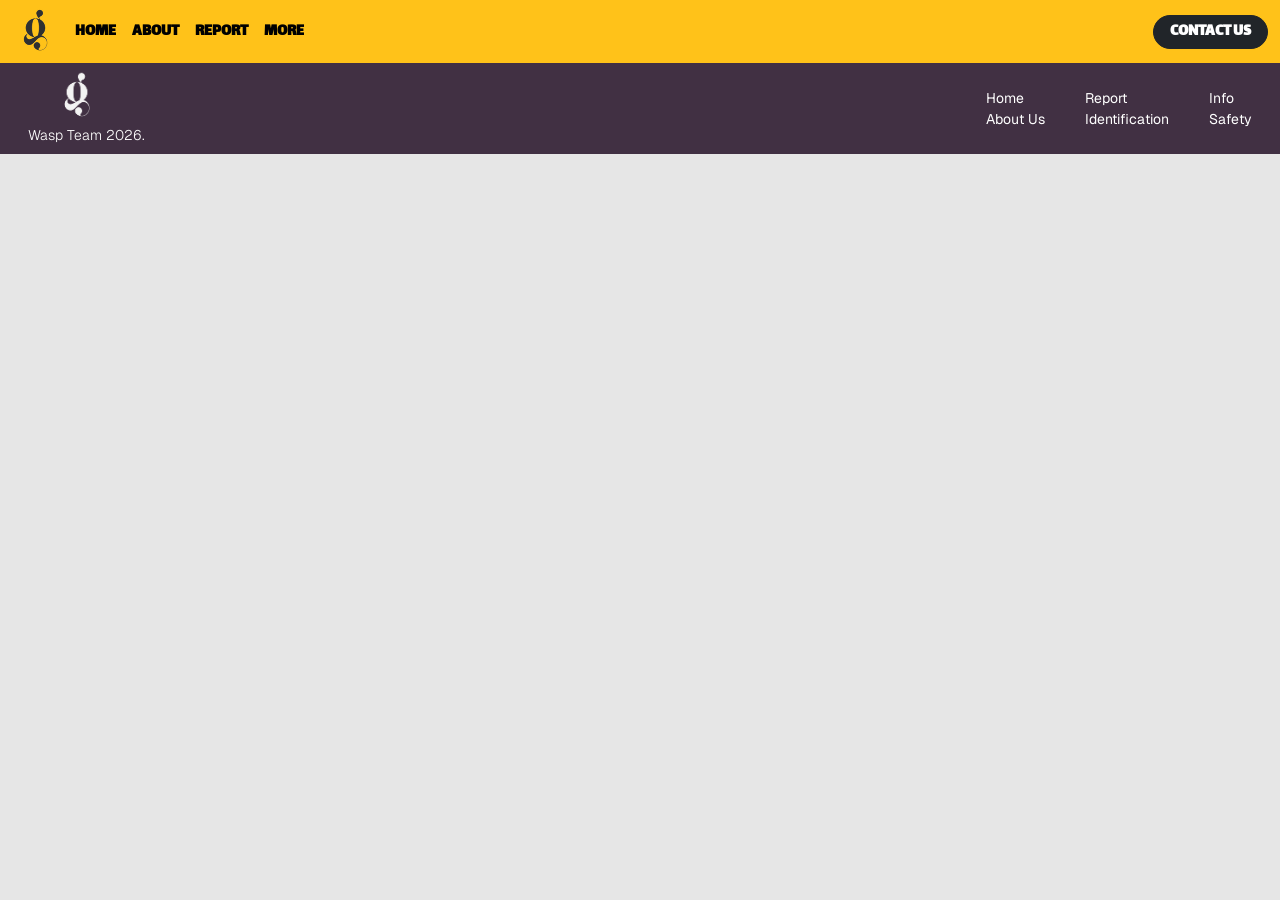
<file: template.html>
<!DOCTYPE html>
<html lang="en">
<head>
    <meta charset="UTF-8">
    <meta name="viewport" content="width=device-width, initial-scale=1.0">
    <link href="https://cdn.jsdelivr.net/npm/bootstrap@5.3.3/dist/css/bootstrap.min.css" rel="stylesheet">
    <link rel="stylesheet" href="../stylesheet.css">
    <title>Template Page</title>
</head>
<body>
    <nav id="nav-trial-1">
        <div class="container-fluid py-2 d-flex align-items-center justify-content-between">
            <!--  -->

            <div class="d-flex align-items-center gap-3">
                <a href="#"><img src="../Images/Hornet-Logo-Black.png" alt="Curly 'g', which is the website logo."></a>
                <a href="#" class="text-decoration-none text-black fw-bold">HOME</a>
                <a href="#" class="text-decoration-none text-black fw-bold">ABOUT</a>
                <a href="#" class="text-decoration-none text-black fw-bold">REPORT</a>
                <a href="#" class="text-decoration-none text-black fw-bold">MORE</a>
            </div>
            <a href="#" class="btn btn-dark px-2 px-md-3 py-1 rounded-pill fw-bold align-items-center">CONTACT US</a>
        </div>
    </nav>

    <footer id="footer-trial-1" class="text-white py-2 container-fluid">
        <div class="row align-items-center px-3">
            
        <div class="col-12 col-md-auto mb-3 mb-md-0 d-flex flex-column align-items-center align-items-md-start">
            <a href="#"><img src="../Images/Hornet-Logo-White.png" alt="Logo" class="footer-logo mb-1 mx-4" style="height: 50px;"></a>
            <p class="mb-0 small fw-light text-center text-md-start">Wasp Team 2026.</p>
        </div>

        <div class="col-md d-none d-md-block"></div>
            <div class="col-12 col-md-auto">
                <div class="d-flex flex-column flex-md-row gap-md-3">
                    
                    <hr class="w-100 d-md-none border-light opacity-50 my-2">
                    <div class="border-md-start ps-md-4 py-md-1">
                        <a href="#" class="d-block text-decoration-none text-white small">Home</a>
                        <a href="#" class="d-block text-decoration-none text-white small">About Us</a>
                    </div>

                    <hr class="w-100 d-md-none border-light opacity-50 my-2">
                    <div class="border-md-start ps-md-4 py-md-1">
                        <a href="#" class="d-block text-decoration-none text-white small">Report</a>
                        <a href="#" class="d-block text-decoration-none text-white small">Identification</a>
                    </div>

                    <hr class="w-100 d-md-none border-light opacity-50 my-2">
                    <div class="border-md-start ps-md-4 py-md-1">
                        <a href="#" class="d-block text-decoration-none text-white small">Info</a>
                        <a href="#" class="d-block text-decoration-none text-white small">Safety</a>
                    </div>
                    <hr class="w-100 d-md-none border-light opacity-50 mt-2">
                </div>
            </div>
        </div>
    </footer>
    <script src="https://cdn.jsdelivr.net/npm/bootstrap@5.3.3/dist/js/bootstrap.bundle.min.js"></script>
</body>
</html>
</file>
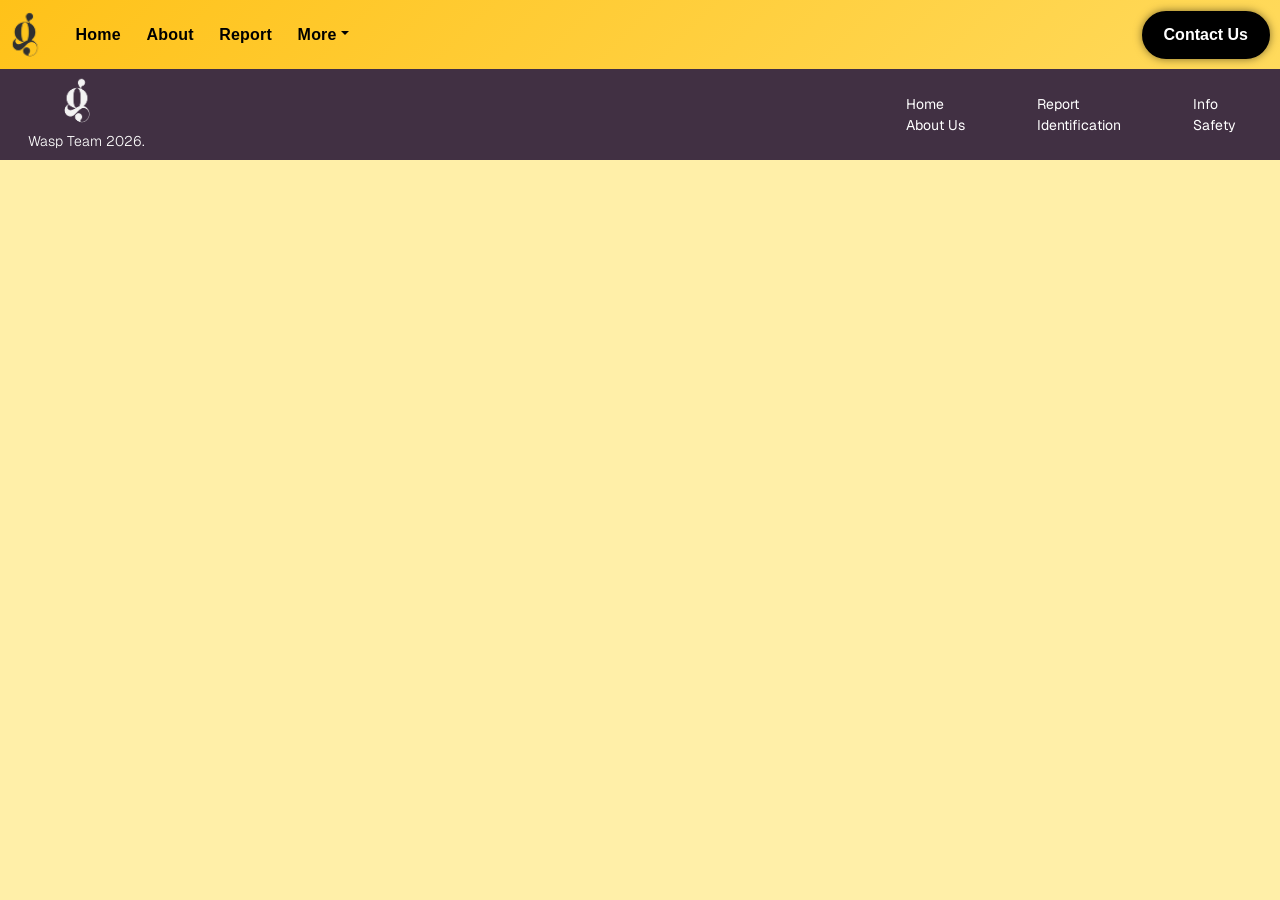
<file: Template/template.html>
<!DOCTYPE html>
<html lang="en">
<head>
    <meta charset="UTF-8">
    <meta name="viewport" content="width=device-width, initial-scale=1.0">
    <title>Wasp Team</title>

    <link href="https://cdn.jsdelivr.net/npm/bootstrap@5.3.3/dist/css/bootstrap.min.css" rel="stylesheet">
    <link rel="stylesheet" href="../stylesheet.css">

</head>
<body class="index-body">
    <nav class="navbar navbar-expand-lg navbar-light">
        <a class="bannerbee" href="index.html">
            <img src="../Images/Hornet-Logo-Black.png" width="50" height="50" class="d-inline-block align-text-top me-2">
        </a>

            <button class="navbar-toggler" type="button" data-bs-toggle="collapse"
            data-bs-target="#navbarContent" aria-controls="navbarContent"
            aria-expanded="false" aria-label="Toggle navigation">
            <span class="navbar-toggler-icon"></span>
            </button>

        <div class="collapse navbar-collapse" id="navbarContent">
            <ul class="navbar-nav me-auto mb-2 mb-lg-0">
            <li class="nav-item"><a class="nav-link active" href="index.html">Home</a></li>
            <li class="nav-item"><a class="nav-link" href="about.html">About</a></li>
            <li class="nav-item"><a class="nav-link" href="report-page.html">Report</a></li>
            <li class="nav-item dropdown">
            <li class="nav-item dropdown custom-dropdown">
            <a class="nav-link dropdown-toggle" href="#" role="button" data-bs-toggle="dropdown">More</a>
            <div class="dropdown-menu custom-menu">
                <a class="dropdown-item" href="identification.html">Identification</a>
                <a class="dropdown-item" href="Why_they_are_harmful.html">Why They're Harmful</a>
                <a class="dropdown-item" href="safety-page.html">Safety</a>
            </div>
            </li>
            </ul>
            <a href="mailto:jm22186@my.westlake.school.nz" class="btn contact-btn contactbutton">Contact Us</a>
        </div>
    </nav> 
    <!-- nav -->


<!-- Footer -->
<footer id="footer-main" class="text-white py-2 container-fluid">
    <div class="row align-items-center px-3">
        <!-- Logo + text -->
        <div class="col-12 col-md-auto mb-3 mb-md-0 d-flex flex-column align-items-center align-items-md-start">
            <a href="index.html">
                <img src="../Images/Hornet-Logo-White.png"
                     alt="Logo"
                     class="footer-logo mb-1 mx-4"
                     style="height: 50px;">
            </a>
            <p class="mb-0 small fw-light text-center text-md-start">
                Wasp Team 2026.
            </p>
        </div>
        <div class="col-md d-none d-md-block"></div>

        <!-- Footer links -->
        <nav class="col-12 col-md-auto">
            <div class="d-flex flex-column flex-md-row gap-md-3">
                <hr class="w-100 d-md-none border-light opacity-50 my-2">
                <div class="border-md-start ps-md-4 py-md-1">
                    <a href="index.html" class="d-block text-decoration-none text-white small px-md-3 footer-button">Home</a>
                    <a href="about.html" class="d-block text-decoration-none text-white small px-md-3 footer-button">About Us</a>
                </div>
                <hr class="w-100 d-md-none border-light opacity-50 my-2">
                <div class="border-md-start ps-md-4 py-md-1">
                    <a href="report-page.html" class="d-block text-decoration-none text-white small px-md-3 footer-button">Report</a>
                    <a href="identification.html" class="d-block text-decoration-none text-white small px-md-3 footer-button">Identification</a>
                </div>
                <hr class="w-100 d-md-none border-light opacity-50 my-2">

                <div class="border-md-start ps-md-4 py-md-1">
                    <a href="why_they_are_harmful.html" class="d-block text-decoration-none text-white small px-md-3 footer-button">Info</a>
                    <a href="safety-page.html" class="d-block text-decoration-none text-white small px-md-3 footer-button">Safety</a>
                </div>
                <hr class="w-100 d-md-none border-light opacity-50 mt-2">
            </div>
        </nav>
    </div>
</footer>

<script src="https://cdn.jsdelivr.net/npm/bootstrap@5.3.3/dist/js/bootstrap.bundle.min.js"></script>
</body>
</html>
</file>
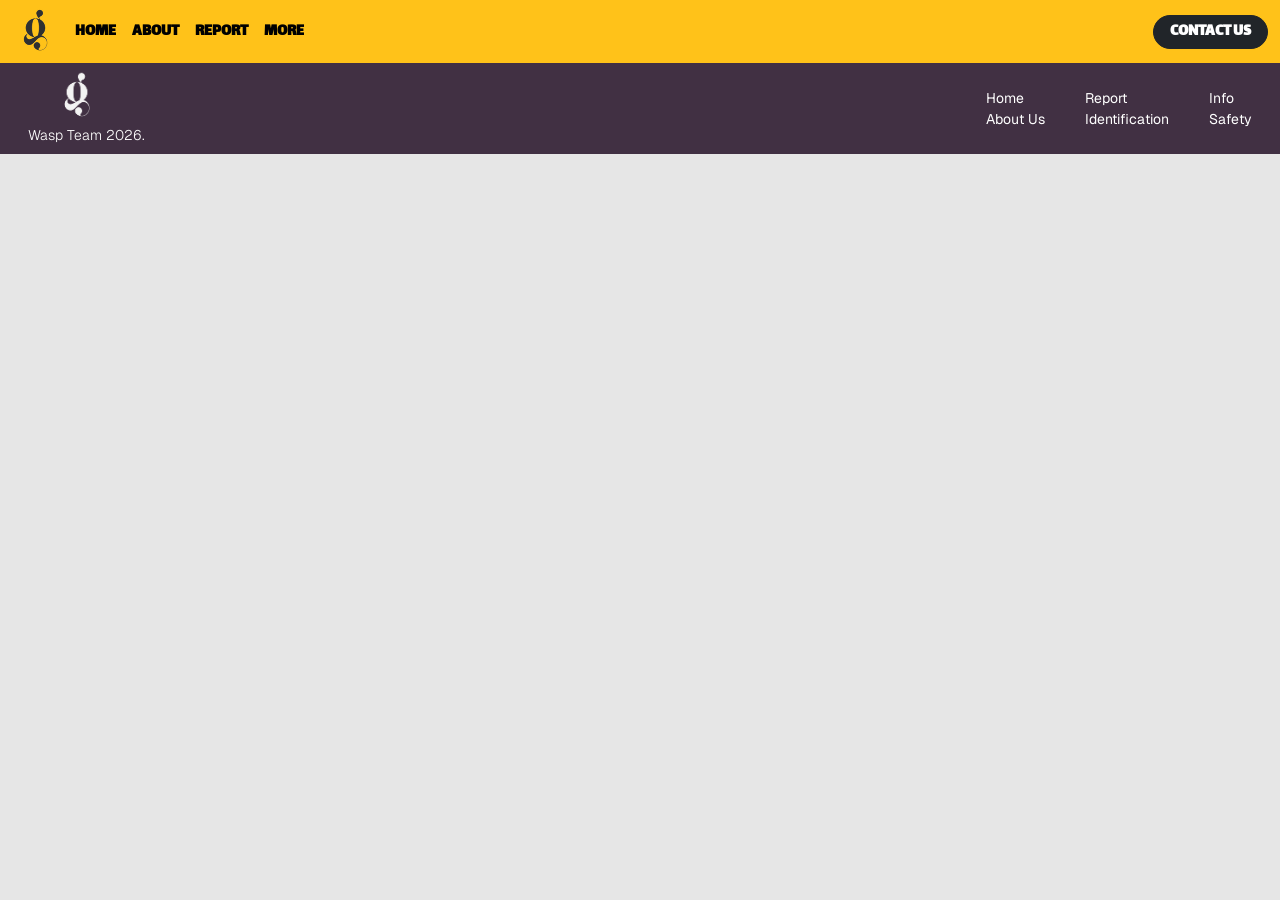
<file: Trialing/trial-nav-1-footer.html>
<!DOCTYPE html>
<html lang="en">
<head>
    <meta charset="UTF-8">
    <meta name="viewport" content="width=device-width, initial-scale=1.0">
    <link href="https://cdn.jsdelivr.net/npm/bootstrap@5.3.3/dist/css/bootstrap.min.css" rel="stylesheet">
    <link rel="stylesheet" href="../stylesheet.css">
    <title>Trial Navbar 1</title>
</head>
<body>
    <nav id="nav-trial-1">
        <div class="container-fluid py-2 d-flex align-items-center justify-content-between">
            <div class="d-flex align-items-center gap-3">
                <a href="#"><img src="../Images/Hornet-Logo-Black.png" alt="Curly 'g', which is the website logo."></a>
                <a href="#" class="text-decoration-none text-black fw-bold">HOME</a>
                <a href="#" class="text-decoration-none text-black fw-bold">ABOUT</a>
                <a href="#" class="text-decoration-none text-black fw-bold">REPORT</a>
                <a href="#" class="text-decoration-none text-black fw-bold">MORE</a>
            </div>
            <a href="#" class="btn btn-dark px-2 px-md-3 py-1 rounded-pill fw-bold align-items-center">CONTACT US</a>
        </div>
    </nav>

<footer id="footer-trial-1" class="text-white py-2 container-fluid">
    <div class="row align-items-center px-3">
        
    <div class="col-12 col-md-auto mb-3 mb-md-0 d-flex flex-column align-items-center align-items-md-start">
        <a href="#"><img src="../Images/Hornet-Logo-White.png" alt="Logo" class="footer-logo mb-1 mx-4" style="height: 50px;"></a>
        <p class="mb-0 small fw-light text-center text-md-start">Wasp Team 2026.</p>
    </div>

    <div class="col-md d-none d-md-block"></div>

        <div class="col-12 col-md-auto">
            <div class="d-flex flex-column flex-md-row gap-md-3">
                
                <hr class="w-100 d-md-none border-light opacity-50 my-2">
                <div class="border-md-start ps-md-4 py-md-1">
                    <a href="#" class="d-block text-decoration-none text-white small">Home</a>
                    <a href="#" class="d-block text-decoration-none text-white small">About Us</a>
                </div>

                <hr class="w-100 d-md-none border-light opacity-50 my-2">
                <div class="border-md-start ps-md-4 py-md-1">
                    <a href="#" class="d-block text-decoration-none text-white small">Report</a>
                    <a href="#" class="d-block text-decoration-none text-white small">Identification</a>
                </div>

                <hr class="w-100 d-md-none border-light opacity-50 my-2">
                <div class="border-md-start ps-md-4 py-md-1">
                    <a href="#" class="d-block text-decoration-none text-white small">Info</a>
                    <a href="#" class="d-block text-decoration-none text-white small">Safety</a>
                </div>
                <hr class="w-100 d-md-none border-light opacity-50 mt-2">

            </div>
        </div>
    </div>
</footer>

    <script src="https://cdn.jsdelivr.net/npm/bootstrap@5.3.3/dist/js/bootstrap.bundle.min.js"></script>
</body>
</html>
</file>
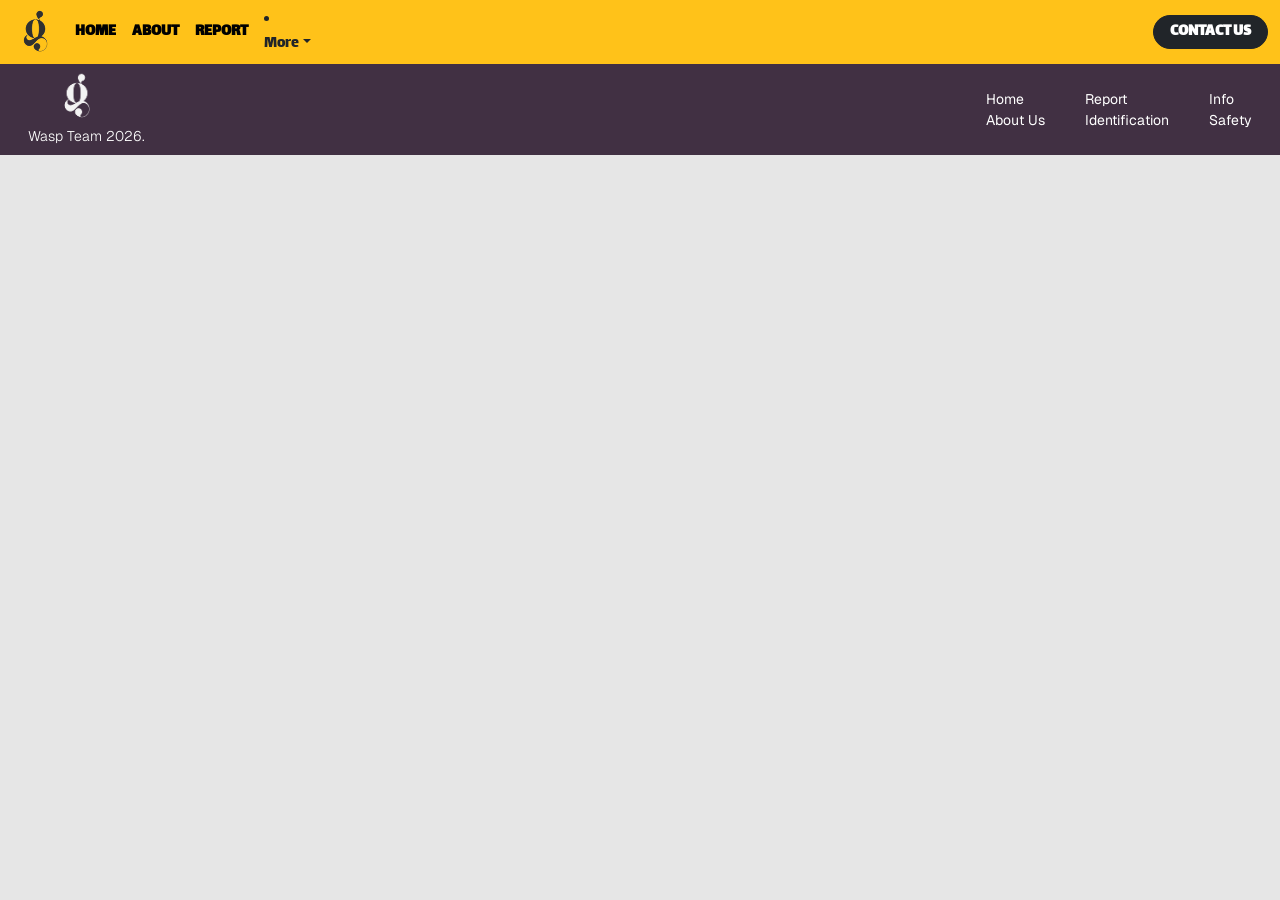
<file: Trialing/trial-nav-footer-1.html>
<!DOCTYPE html>
<html lang="en">
<head>
    <meta charset="UTF-8">
    <meta name="viewport" content="width=device-width, initial-scale=1.0">
    <link href="https://cdn.jsdelivr.net/npm/bootstrap@5.3.3/dist/css/bootstrap.min.css" rel="stylesheet">
    <link rel="stylesheet" href="../stylesheet.css">
    <title>Trial Navbar 1</title>
</head>
<body>
    <nav id="nav-trial-1">
        <div class="container-fluid py-2 d-flex align-items-center justify-content-between">
            <div class="d-flex align-items-center gap-3">
                <a href="#"><img src="../Images/Hornet-Logo-Black.png" alt="Curly 'g', which is the website logo."></a>
                <a href="#" class="text-decoration-none text-black fw-bold">HOME</a>
                <a href="#" class="text-decoration-none text-black fw-bold">ABOUT</a>
                <a href="#" class="text-decoration-none text-black fw-bold">REPORT</a>
                <li class="nav-item dropdown">
            <a class="nav-link dropdown-toggle" href="#" id="navbarDropdown"
            role="button" data-bs-toggle="dropdown">More</a>
            <ul class="dropdown-menu">
            <li><a class="dropdown-item" href="#">Action</a></li>
            <li><a class="dropdown-item" href="#">Another actionnn</a></li>
            </div>
            <a href="#" class="btn btn-dark px-2 px-md-3 py-1 rounded-pill fw-bold align-items-center">CONTACT US</a>
        </div>
    </nav>

<footer id="footer-trial-1" class="text-white py-2 container-fluid">
    <div class="row align-items-center px-3">
        
    <div class="col-12 col-md-auto mb-3 mb-md-0 d-flex flex-column align-items-center align-items-md-start">
        <a href="#"><img src="../Images/Hornet-Logo-White.png" alt="Logo" class="footer-logo mb-1 mx-4" style="height: 50px;"></a>
        <p class="mb-0 small fw-light text-center text-md-start">Wasp Team 2026.</p>
    </div>

    <div class="col-md d-none d-md-block"></div>

        <div class="col-12 col-md-auto">
            <div class="d-flex flex-column flex-md-row gap-md-3">
                
                <hr class="w-100 d-md-none border-light opacity-50 my-2">
                <div class="border-md-start ps-md-4 py-md-1">
                    <a href="#" class="d-block text-decoration-none text-white small">Home</a>
                    <a href="#" class="d-block text-decoration-none text-white small">About Us</a>
                </div>

                <hr class="w-100 d-md-none border-light opacity-50 my-2">
                <div class="border-md-start ps-md-4 py-md-1">
                    <a href="#" class="d-block text-decoration-none text-white small">Report</a>
                    <a href="#" class="d-block text-decoration-none text-white small">Identification</a>
                </div>

                <hr class="w-100 d-md-none border-light opacity-50 my-2">
                <div class="border-md-start ps-md-4 py-md-1">
                    <a href="#" class="d-block text-decoration-none text-white small">Info</a>
                    <a href="#" class="d-block text-decoration-none text-white small">Safety</a>
                </div>
                <hr class="w-100 d-md-none border-light opacity-50 mt-2">

            </div>
        </div>
    </div>
</footer>

    <script src="https://cdn.jsdelivr.net/npm/bootstrap@5.3.3/dist/js/bootstrap.bundle.min.js"></script>
</body>
</html>
</file>
<file: stylesheet.css>
@import url('https://fonts.googleapis.com/css2?family=Lalezar&display=swap');
@import url('https://fonts.googleapis.com/css2?family=Geist:wght@100..900&family=Lalezar&display=swap');


/* Nav Trialing */
#nav-trial-1 {
  background: #FFC219;
  font-family: "Lalezar", sans-serif;
}

#footer-trial-1 {
  background: #413043;
  font-family: "Geist", sans-serif;
}



/* Navbar CSS */

#nav {
  background-color: #FFC219;
}


.honeycomb-bg {
  background-color: #ffc400;
  background-image: url("/Images/Repeating-honeycomb.png");
  background-repeat: repeat;
  background-size: 400px;
}

#quicklinks {
  background-color: #413043;
}

#quicklinks a {
  transition: color 0.3s;
}

#quicklinks a:hover {
  color: #FFC219 !important;
}


.navbar {
  background-color: transparent !important;
}


/* Navbar links */
.navbar .nav-link {
  color: rgb(0, 0, 0) !important;
  font-weight: 800;
  font-size: 1rem;       /* smaller text */
  letter-spacing: 0.2px;
  margin-left: 0.6rem; /* space between links */
  padding: 0.5rem 3rem;
  border-radius: 0.8rem; /* rounded corners for background */
  transition: background-color 0.5s;
}

/* Hover effect: background only */
.navbar .nav-link:hover {
    background-color: #000000; /* yellow background on hover */
    color: #ffffff; /* text color change for contrast */
}

.navbar .nav-link:hover {
  color: #ffffff !important;
}
.lead {
  font-size: 1.2rem;
  color: #333;
  margin-bottom: 20px;
  font-family: "Geist", sans-serif;
}
.contact-btn {
  background-color: #000;
  color: #fff;
  font-weight: 600;
  border: 2px solid #000;
  border-radius: 8px;
  padding: 6px 16px;
  transition: all 0.3s ease;
  margin-right: 10px;
}

 .contact-btn:hover {
  background-color: #2f2f2f;
  color: #ffffff;
}


/* Dropdown container */
.custom-menu {
  background-color: #2f2f2f;
  border: none;
  border-radius: 12px;
  padding: 15px 0;
  min-width: 180px;
  margin-top: 10px;
  box-shadow: 0 8px 20px rgba(0,0,0,0.3);
  overflow: hidden;
}

/* Top "INFO" tab */
.dropdown-header-box {
  background-color: #2f2f2f;
  color: #ccc;
  font-weight: 700;
  letter-spacing: 3px;
  text-align: center;
  padding: 10px;
  border-bottom: 1px solid rgba(255,255,255,0.1);
}

/* Items */
.custom-menu .dropdown-item {
  color: #eee;
  font-size: 20px;
  padding: 10px 20px;
  transition: all 0.2s ease;
}

/* Hover effect */
.custom-menu .dropdown-item:hover {
  background-color: transparent;
  color: #FFC219; /* your yellow */
  transform: translateX(5px);
}


/* Footer CSS */

#footer-main {
  background: #413043;
  font-family: "Geist", sans-serif;
}

.footer-button {
  transition: 0.3s;
}

.footer-button:hover {
  background-color: #413043;
  transition: 0.3s;
  border-radius: 20px;
}

/* Homepage */

.title-box {
  background: #ffc629;
  border-radius: 40px;
  padding: 12px 30px;
  font-weight: bold;
  letter-spacing: 3px;
  display: inline-block;
}

.info-card {
  background: #f4b400;
  border-radius: 40px;
  padding: 20px;
  width: 220px;
  text-align: center;
  position: absolute;
}


/* Positioning cards */
.card-left {
  top: 60px;
  left: -40px;
}

.card-right {
  top: 60px;
  right: -40px;
}

.card-bottom {
  bottom: -40px;
  left: 50%;
  transform: translateX(-50%);
}

.img-text {
  position: absolute;
  top: 50%;
  left: 50%;
  transform: translate(-50%, -50%);
  font-size: 20px;
  color: #333;
}

/* New styles for hero banner */
.hero-banner {
  background-color: #f8f9fa; /* Light background for the hero section */
  color: #FFC219;
  text-align: center;
  padding: 50px 0;
}

.hero-banner-img {
  max-height: 400px;
}

/* Button styles */
.btn-warning {
  background-color: #FFC219;
  border-color: #FFC219;
}

.btn-warning:hover {
  background-color: #e0a800; /* Darker shade on hover */
  border-color: #e0a800;
}

.index-body {
  background-color: #ffefa8; 
}
.buttons{
  background-color: #ffefa8; 
}


.img-text {
  position: absolute;
  top: 50%;
  left: 50%;
  transform: translate(-50%, -50%);
  font-size: 20px;
  color: #333;
}



/* Report Page */
.report-page-button {
  background-color: #000000;
  border-radius: 18px;
  color: white;
  font-family: "Lalezar", sans-serif;
  transition: all 0.3s ease;
  text-decoration: none;
  box-shadow: 0 12px 30px rgba(0, 0, 0, 0.75);
  border: 2px solid transparent;
}

.report-page-button:hover {
  border: 2px solid #FFC219;
  transform: scale(1.06);
  color: #FFC219;
}

.report-button-link {
  text-decoration: none;
}

.report-page-info-pill {
  background-color: #FFC219;
  border-radius: 18px;
  border: 3px solid #000000;
  transition: all 0.3s ease;
  box-shadow: 0 10px 25px rgba(0, 0, 0, 0.5);
}

.report-page-info-pill:hover {
  transform: scale(1.05);
  box-shadow: 0 8px 20px rgba(0, 0, 0, 0.5);
}

.info-pill-icon {
  display: flex;
  justify-content: center;
  align-items: center;
}

.report-page-image {
  height: 50px;
}

.report-page-icon {
  width: 60px; 
  height: 60px;
}

.report-readmorebtn {
  font-weight: 700;
  background-color: rgb(0, 0, 0);
  color: rgb(255, 255, 255);
  border-radius: 10px;
  padding: 10px 20px;
  transition: 0.3s;
  text-decoration: none;
}

.report-readmorebtn:hover{
  color: rgb(255, 200, 0);
  transform: translateX(-5px);
  transition: 0.3s;
} 


.report-page-info-pill {
  background-color: #F4C645;
  border-radius: 15px;
  border: 2px solid black;
}

.report-page-info-pill-title {
  font-family: "Lalezar", sans-serif;
}

/* Identification Page */
.quicklinks-box {
    background-color: #ffffff;
    border: 3px solid #413043;
    border-radius: 20px;
}

.quicklinks-box h3 {
    font-weight: 800;
    letter-spacing: 1px;
}

.quicklinks-box .btn {
    min-width: 190px;
}

/* Alternating background colors */
.identification-light-bg {
    background-color: #ffffff;
}

.identification-alt-bg {
    background-color: #fffbf0;
}

/* Info box styling */
.info-box { 
  background: linear-gradient(135deg, #FFC219 0%, #ffda5c 100%); 
  border-radius: 20px; box-shadow: 0 8px 16px rgba(0,0,0,0.12); 
  transition: all 0.3s ease; 
} 
  
.info-box:hover { 
  transform: translateY(-5px); 
  box-shadow: 0 12px 24px rgba(0,0,0,0.18); 
}

.info-box h3 {
    color: #000000;
    font-weight: 800;
    font-size: 1.8rem;
    letter-spacing: 0.5px;
}

.info-box p {
    font-size: 1.1rem;
    color: #333;
    line-height: 1.8;
}

.info-box ul {
    font-size: 1.1rem;
    color: #333;
    line-height: 1.8;
}

.info-box li {
    margin-bottom: 12px;
    font-weight: 600;
}

.image-attribution {
  background-color: #f0f0f0; 
  border-top: 2px solid #dedede;
}

/* Image styling */
.identification-img {
    max-width: 500px;
    width: 100%;
    height: auto;
    box-shadow: 0 10px 24px rgba(0,0,0,0.22);
    transition: transform 0.3s ease, box-shadow 0.3s ease;
}

.identification-img:hover {
    transform: scale(1.03);
    box-shadow: 0 14px 30px rgba(0,0,0,0.28);
}

#identification-hero-img {
  max-height: 400px;
}

/* HERO */
.hero-banner {
    background: linear-gradient(135deg, #FFC219, #ffda5c);
    color: black;
}

.hero-banner h1 {
  font-weight: 800;
  color: black;
}

.hero-banner button:hover {
  transform: scale(1.05);
  transition: 0.3s;
}

/* BUTTONS */
.custom-btn {
  margin: 0px;
  background-color: #ffcc3f; 
  border: 5px solid #ffe38e; /*border */
  padding: 80px 120px;
  
  font-weight: 800; /* bolder text */
  font-size: 30px;
  color: #363636;

  border-radius: 60px;
  cursor: pointer;

  /* simple shadow (not shiny) */
  box-shadow: 0 4px 12px rgba(0, 0, 0, 0.2); 

  transition: background-color 0.3s ease, color 0.3s ease, border 0.3s ease, transform 0.3s ease; /* Smooth transitions for everything */
}

.custom-btn:hover {
  background: black;
  color: white;
  border: 5px solid #000000; /* Added border width for consistency */
  transform: translateY(-10px); /* Added translateY effect */
  transition: background-color 0.3s ease, color 0.3s ease, border 0.3s ease, transform 0.3s ease; /* hover is smooth */
}

/* TITLE BOX BASIC INFO*/
.title-box {
  display: inline-block;
  border: 7px solid rgb(255, 234, 116);
  padding: 15px 30px;
  font-weight: bold;
  letter-spacing: 2px;
  font-size: 30px;
  box-shadow: 0 4px 8px rgba(0, 0, 0, 0.15);
}

/* MAIN IMAGE */
/* MAIN IMAGE CONTAINER */
.main-box {
  position: relative;
  margin-bottom: 0px; /* space from history section */
}

/* IMAGE ITSELF */
.main-box img {
  width: 100%;
  max-width: 1000px; /* controls how big it gets */
  height: auto;
  border-radius: 30px;
  transition: 0.4s;
}

/* HOVER EFFECT */
.main-box img:hover {
  transform: scale(1.03);
}

.main-box img:hover {
    transform: scale(1.1);
}

/* HISTORY SECTION */
.history-img {
    border-radius: 20px;
    transition: 0.4s;
}

.history-img:hover {
  transform: scale(1.03);
}


.bannerbee-image img {
  filter: drop-shadow(0 6px 6px rgba(0, 0, 0, 0.8));
  border-radius: 25px;
}

.navbar {
  background: linear-gradient(135deg, #FFC219, #ffda5c) !important;
}

/* Navbar links */
.navbar .nav-link {
  color: rgb(0, 0, 0) !important;
  font-weight: 800;
  font-size: 1rem;       /* smaller text */
  letter-spacing: 0.2px;
  margin-left: 0.6rem; /* space between links */
  padding: 0.5rem 3rem;
  border-radius: 0.8rem; /* rounded corners for background */
  transition: background-color 0.5s;
}

/* Hover effect: background only */
.navbar .nav-link:hover {
    background-color: #000000; /* black background on hover */
    color: #ffffff; /* text color change for contrast */
}

.navbar .nav-link:hover {
  color: #ffffff !important;
}

.contact-btn {
  background-color: #000;
  color: #fff;
  font-weight: 600;
  border: 2px solid #000;
  border-radius: 8px;
  padding: 6px 16px;
  transition: all 0.3s ease;
  margin-right: 10px;
}

 .contact-btn:hover {
  background-color: #2f2f2f;
  color: #ffffff;
}


/* Dropdown container */
.custom-menu {
  background-color: #2f2f2f;
  border: none;
  border-radius: 12px;
  padding: 15px 0;
  min-width: 180px;
  margin-top: 10px;
  box-shadow: 0 8px 20px rgba(0,0,0,0.3);
  overflow: hidden;
}

/* Top "INFO" tab */
.dropdown-header-box {
  background-color: #2f2f2f;
  color: #ccc;
  font-weight: 700;
  letter-spacing: 3px;
  text-align: center;
  padding: 10px;
  border-bottom: 1px solid rgba(255,255,255,0.1);
}

/* Items */
.custom-menu .dropdown-item {
  color: #eee;
  font-size: 20px;
  padding: 10px 20px;
  transition: all 0.2s ease;
}

/* Hover effect */
.custom-menu .dropdown-item:hover {
  background-color: transparent;
  color: #FFC219; /* your yellow */
  transform: translateX(5px);
}


.aboutus-text {
  font-weight: 700;
  background-color: rgb(0, 0, 0);
  border-radius: 25px;
  padding: 20px;
  box-shadow: 0 0px 8px rgba(0, 0, 0, 0.5);

}
.aboutus-text:hover {
  background-color: rgb(0, 0, 0);
  color: #FFC219;
  transform: scale(1.05);
}


.contactbutton{
  font-weight: 700;
  background-color: rgb(0, 0, 0);
  border-radius: 25px;
  padding: 10px 20px;
  box-shadow: 0 0px 8px rgba(0, 0, 0, 0.5);
} 
.contactbutton:hover{
  background-color: rgb(0, 0, 0);
  color: #FFC219;
  transform: scale(1.05);
} 


.readmorebtn {
  font-weight: 700;
  background-color: rgb(0, 0, 0);
  color: rgb(255, 255, 255);
  border-radius: 10px;
  padding: 10px 20px;
  transition: 0.3s;
  text-decoration: none;
  border: black;
} 

.readmorebtn:hover{
  background-color: rgb(255, 200, 0);
  transform: translateX(-5px);
  transition: 0.3s;
} 


body {
  background-color: #e6e6e6;
  font-family: Arial, sans-serif;
}

.goals-card {
  background: linear-gradient(135deg, #fff1a2, #FFC219);
  border-radius: 25px;
  max-width: 700px;
  width: 100%;
  position: relative;
  overflow: hidden;

  border: 3px solid #ffc83e;
  box-shadow: 0 10px 15px rgba(0,0,0,0.15);

  transition: all 0.3s ease;
}

.goals-card:hover {
  transform: scale(1.04);
  box-shadow: 0 18px 40px rgba(0,0,0,0.25);
}

/* Title */
.goals-title {
  letter-spacing: 5px;
  font-family: lalezar, sans-serif;
  z-index: 1; 
}

/* List */
.goals-list li {
  margin-bottom: 15px;
  font-size: 1.1rem;
  position: relative;
  padding-left: 18px;
  font-family: "Geist", sans-serif;
  font-weight: 600;
  z-index: 1;    
}

.goals-list li::before {
  content: "•";
  position: absolute;
  left: 0;
  z-index: 1; 
}

/* ===== CORNER HONEYCOMBS ===== */
.goals-card::before,
.goals-card::after {
  content: "";
  position: absolute;
  width: 260px;
  height: 220px;
  pointer-events: none;
  background-repeat: no-repeat;
  z-index: 0;
}

/* TOP RIGHT */
.goals-card::before {
  top: -30px;
  right: -30px;

  background-image: url("data:image/svg+xml,%3Csvg viewBox='0 0 200 180' xmlns='http://www.w3.org/2000/svg'%3E%3Cpolygon points='50,5 150,5 195,90 150,175 50,175 5,90' fill='none' stroke='%23ffb700' stroke-width='4'/%3E%3Cpolygon points='70,40 130,40 160,90 130,140 70,140 40,90' fill='%23ffcc00' opacity='0.4'/%3E%3Cpolygon points='110,10 170,10 195,55 170,100 110,100 85,55' fill='none' stroke='%23ffb700' stroke-width='3'/%3E%3C/svg%3E");
}

/* BOTTOM LEFT */
.goals-card::after {
  bottom: -30px;
  left: -30px;

  background-image: url("data:image/svg+xml,%3Csvg viewBox='0 0 200 180' xmlns='http://www.w3.org/2000/svg'%3E%3Cpolygon points='50,5 150,5 195,90 150,175 50,175 5,90' fill='%23ffcc00' opacity='0.35'/%3E%3Cpolygon points='70,40 130,40 160,90 130,140 70,140 40,90' fill='none' stroke='%23ffb700' stroke-width='4'/%3E%3Cpolygon points='20,60 70,60 95,100 70,140 20,140 -5,100' fill='%23ffd60a' opacity='0.3'/%3E%3C/svg%3E");
}

/* subtle hover animation */
.goals-card:hover::before,
.goals-card:hover::after {
  transform: scale(1.05);
  transition: transform 0.3s ease;
}
/* ===== CORNER HONEYCOMBS ===== */
.goals-card::before,
.goals-card::after {
  content: "";
  position: absolute;
  width: 260px;
  height: 220px;
  pointer-events: none;
  background-repeat: no-repeat;
}

/* TOP RIGHT */
.goals-card::before {
  top: -30px;
  right: -30px;
  transition: transform 0.3s ease;
  background-image: url("data:image/svg+xml,%3Csvg viewBox='0 0 200 180' xmlns='http://www.w3.org/2000/svg'%3E%3C!-- Outline hex --%3E%3Cpolygon points='50,5 150,5 195,90 150,175 50,175 5,90' fill='none' stroke='%23e09a00' stroke-width='4'/%3E%3C!-- Filled hex --%3E%3Cpolygon points='70,40 130,40 160,90 130,140 70,140 40,90' fill='%23e09a00' opacity='0.35'/%3E%3C!-- Small outline --%3E%3Cpolygon points='110,10 170,10 195,55 170,100 110,100 85,55' fill='none' stroke='%23e09a00' stroke-width='3'/%3E%3C/svg%3E");
}

/* BOTTOM LEFT */
.goals-card::after {
  bottom: -30px;
  left: -30px;

  background-image: url("data:image/svg+xml,%3Csvg viewBox='0 0 200 180' xmlns='http://www.w3.org/2000/svg'%3E%3C!-- Filled hex --%3E%3Cpolygon points='50,5 150,5 195,90 150,175 50,175 5,90' fill='%23e09a00' opacity='0.3'/%3E%3C!-- Outline hex --%3E%3Cpolygon points='70,40 130,40 160,90 130,140 70,140 40,90' fill='none' stroke='%23e09a00' stroke-width='4'/%3E%3C!-- Small filled --%3E%3Cpolygon points='20,60 70,60 95,100 70,140 20,140 -5,100' fill='%23e09a00' opacity='0.25'/%3E%3C/svg%3E");
}

/* subtle hover animation */
.goals-card:hover::before,
.goals-card:hover::after {
  transform: scale(1.1);
  transition: transform 0.3s ease;
}
.creators-section {
      background-color: #3d2e4a;
      padding: 3rem 2rem;
    }

    .creators-title {
      font-size: 1.6rem;
      font-weight: 700;
      letter-spacing: 0.18em;
      text-transform: uppercase;
      color: #ffffff;
      text-align: center;
      margin-bottom: 2.5rem;
    }

   .creator-img {
  width: 110px;
  height: 110px;
  border-radius: 50%;
  object-fit: cover;
  border: 3px solid rgba(255, 255, 255, 0.25);
  margin: 0 16px;   /* ADD THIS */
}

.creators-text {
  background: #4d3f68;
  padding: 15px;
  border-radius: 15px;
  color: #c9bdd8;
  font-size: 0.9rem;
  line-height: 1.6;
  max-width: 540px;
  margin: 0 auto;
}


.hornet-section {
  padding: 5rem 2rem;
  background: #ffffff;
}

  .section-label {
    font-size: 12px;
    font-weight: 600;
    letter-spacing: 0.08em;
    text-transform: uppercase;
    color: #888780;
    margin-bottom: 12px;
  }

  .hornet-section h2 {
    font-size: 30px;
    font-weight: 800;
    color: #2C2C2A;
    line-height: 1.3;
    margin-bottom: 1rem;
  }

  .lead-text {
    font-size: 15px;
    color: #5F5E5A;
    line-height: 1.7;
    margin-bottom: 1.5rem;
  }

  .id-grid {
    display: grid;
    grid-template-columns: 1fr 1fr;
    gap: 8px;
    margin-bottom: 1.5rem;
  }

  .id-tag {
    font-size: 13px;
    color: #888780;
    background: #f8f7f2;
    border: 0.5px solid #d3d1c7;
    border-radius: 6px;
    padding: 7px 10px;
  }

  .id-tag span {
    font-weight: 600;
    color: #2C2C2A;
    display: block;
    font-size: 13px;
  }

  .threat-card {
    border: 0.5px solid #d3d1c7;
    border-radius: 12px;
    padding: 1rem 1.25rem;
    background: #f8f7f2;
    margin-bottom: 12px;
    display: flex;
    gap: 14px;
    align-items: flex-start;
  }

  .threat-card .icon {
    width: 34px;
    height: 34px;
    border-radius: 8px;
    display: flex;
    align-items: center;
    justify-content: center;
    font-size: 16px;
    flex-shrink: 0;
  }

  .icon-eco  { background: #EAF3DE; }
  .icon-safety { background: #FCEBEB; }

  .threat-card .card-title {
    font-size: 14px;
    font-weight: 600;
    margin: 0 0 3px;
    color: #2C2C2A;
  }

  .threat-card .card-desc {
    font-size: 13px;
    color: #5F5E5A;
    margin: 0;
  }

  .divider {
    border-top: 0.5px solid #d3d1c7;
    margin: 1.5rem 0;
  }

  .nudge-text {
    font-size: 14px;
    color: #5F5E5A;
    margin-bottom: 12px;
  }

  .cta-btn {
    background: #1D9E75;
    color: #fff;
    border: none;
    border-radius: 8px;
    padding: 12px 28px;
    font-size: 15px;
    font-weight: 500;
    cursor: pointer;
    text-decoration: none;
    display: inline-block;
    transition: background 0.15s;
  }

  .cta-btn:hover {
    background: #0F6E56;
    color: #fff;
  }

  .hint-text {
    font-size: 13px;
    color: #888780;
    margin-top: 8px;
  }

  /* Image frame */
  .image-frame {
    border-radius: 16px;
    overflow: hidden;
    background: #f1efe8;
    border: 0.5px solid #d3d1c7;
    aspect-ratio: 4 / 3;
    display: flex;
    align-items: center;
    justify-content: center;
    position: relative;
  }

  .image-frame img {
    width: 100%;
    height: 100%;
    object-fit: cover;
    display: block;
  }

  .image-frame svg {
    width: 100%;
    height: 100%;
  }

  .season-pill {
    position: absolute;
    bottom: 16px;
    left: 50%;
    transform: translateX(-50%);
    background: rgba(250,238,218,0.95);
    color: #854F0B;
    font-size: 12px;
    font-weight: 600;
    padding: 5px 14px;
    border-radius: 20px;
    white-space: nowrap;
  }
 .creator-name {
  color: #ffffff;
  font-weight: 700;
  font-size: 1rem;
  margin-bottom: 2px;
}

.creator-role {
  color: #FFC219;
  font-size: 0.85rem;
  font-weight: 600;
  margin-bottom: 6px;
  letter-spacing: 0.05em;
}

.creator-bio {
  color: #c9bdd8;
  font-size: 0.9rem;
  line-height: 1.6;
  max-width: 240px;
  margin: 0 auto;
}

.image-attribution-box {
  background-color: rgba(255, 255, 255, 0.07);
  border: 1px solid rgba(255, 255, 255, 0.15);
  border-radius: 12px;
  padding: 1.2rem 1.5rem;
  max-width: 540px;
  margin: 0 auto;
}

.attribution-title {
  color: #FFC219;
  font-weight: 700;
  letter-spacing: 0.08em;
  text-transform: uppercase;
  font-size: 0.8rem;
  margin-bottom: 0.6rem;
}

.attribution-list {
  color: #c9bdd8;
  font-size: 0.88rem;
  line-height: 1.8;
  padding-left: 1.2rem;
  margin: 0;
}

/* ===== REPORT CTA SECTION ===== */
/* Sits directly below the biosecurity section as its own dedicated band */
.report-cta-section {
  background-color: #ffefa8;
  border-top: 1px solid #f0d870;
  padding: 4rem 1.5rem;
}

.report-cta-inner {
  max-width: 620px;
  margin: 0 auto;
}

.report-cta-label {
  font-size: 12px;
  font-weight: 600;
  letter-spacing: 0.08em;
  text-transform: uppercase;
  color: #888048;
  margin-bottom: 8px;
}

.report-cta-heading {
  font-size: 28px;
  font-weight: 800;
  color: #2C2C2A;
  margin-bottom: 0.8rem;
}

.report-cta-desc {
  font-size: 15px;
  color: #5F5E5A;
  line-height: 1.7;
  margin-bottom: 1.5rem;
}

.report-cta-btn {
  background: #000000;
  color: #fff;
  border: none;
  border-radius: 25px;
  padding: 14px 36px;
  font-size: 15px;
  font-weight: 700;
  cursor: pointer;
  text-decoration: none;
  display: inline-block;
  transition: background 0.2s, color 0.2s, transform 0.2s;
  box-shadow: 0 4px 14px rgba(0, 0, 0, 0.2);
}

.report-cta-btn:hover {
  background: #1a1a1a;
  color: #FFC219;
  transform: scale(1.04);
}

.report-cta-hint {
  font-size: 13px;
  color: #888048;
  margin-top: 10px;
}

/* ===== WHY WE BUILT THIS SECTION ===== */
.why-section {
  background-color: #ffffff;
  padding: 5rem 1.5rem;
  border-top: 1px solid #ebebeb;
}

.why-inner {
  max-width: 900px;
  margin: 0 auto;
}

.why-label {
  font-size: 12px;
  font-weight: 600;
  letter-spacing: 0.08em;
  text-transform: uppercase;
  color: #888780;
  margin-bottom: 8px;
  text-align: center;
}

.why-heading {
  font-size: 28px;
  font-weight: 800;
  color: #2C2C2A;
  margin-bottom: 2rem;
  text-align: center;
}

.why-grid {
  display: grid;
  grid-template-columns: repeat(auto-fit, minmax(240px, 1fr));
  gap: 1.25rem;
}

.why-card {
  background: #f8f7f2;
  border: 0.5px solid #d3d1c7;
  border-radius: 14px;
  padding: 1.5rem;
  transition: box-shadow 0.2s, transform 0.2s;
}

.why-card:hover {
  box-shadow: 0 6px 20px rgba(0,0,0,0.09);
  transform: translateY(-3px);
}

.why-icon {
  font-size: 24px;
  margin-bottom: 0.75rem;
}
.why-section h3{
  font-size: 15px;
  font-weight: 600;
}

.why-card h5 {
  font-size: 15px;
  font-weight: 700;
  color: #2C2C2A;
  margin-bottom: 0.5rem;
}

.why-card p {
  font-size: 13.5px;
  color: #5F5E5A;
  line-height: 1.7;
  margin: 0;
}
</file>
